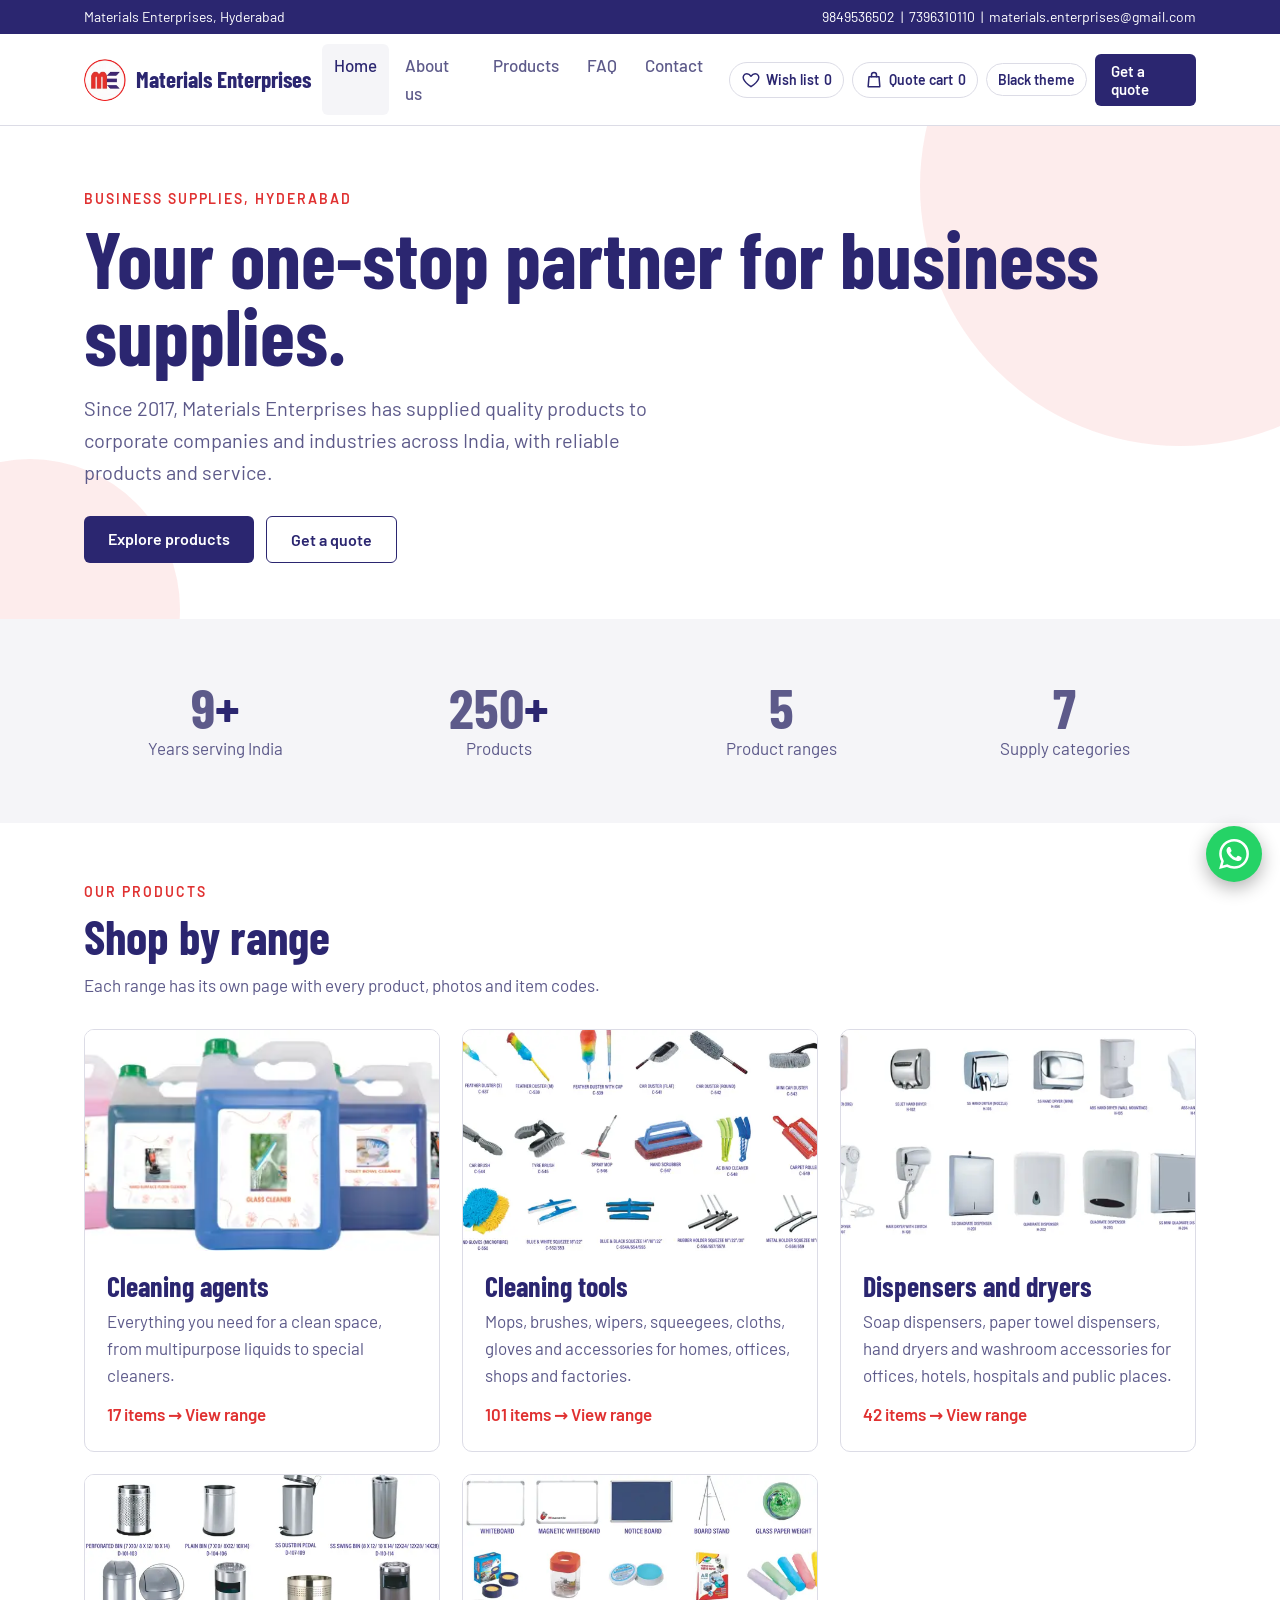
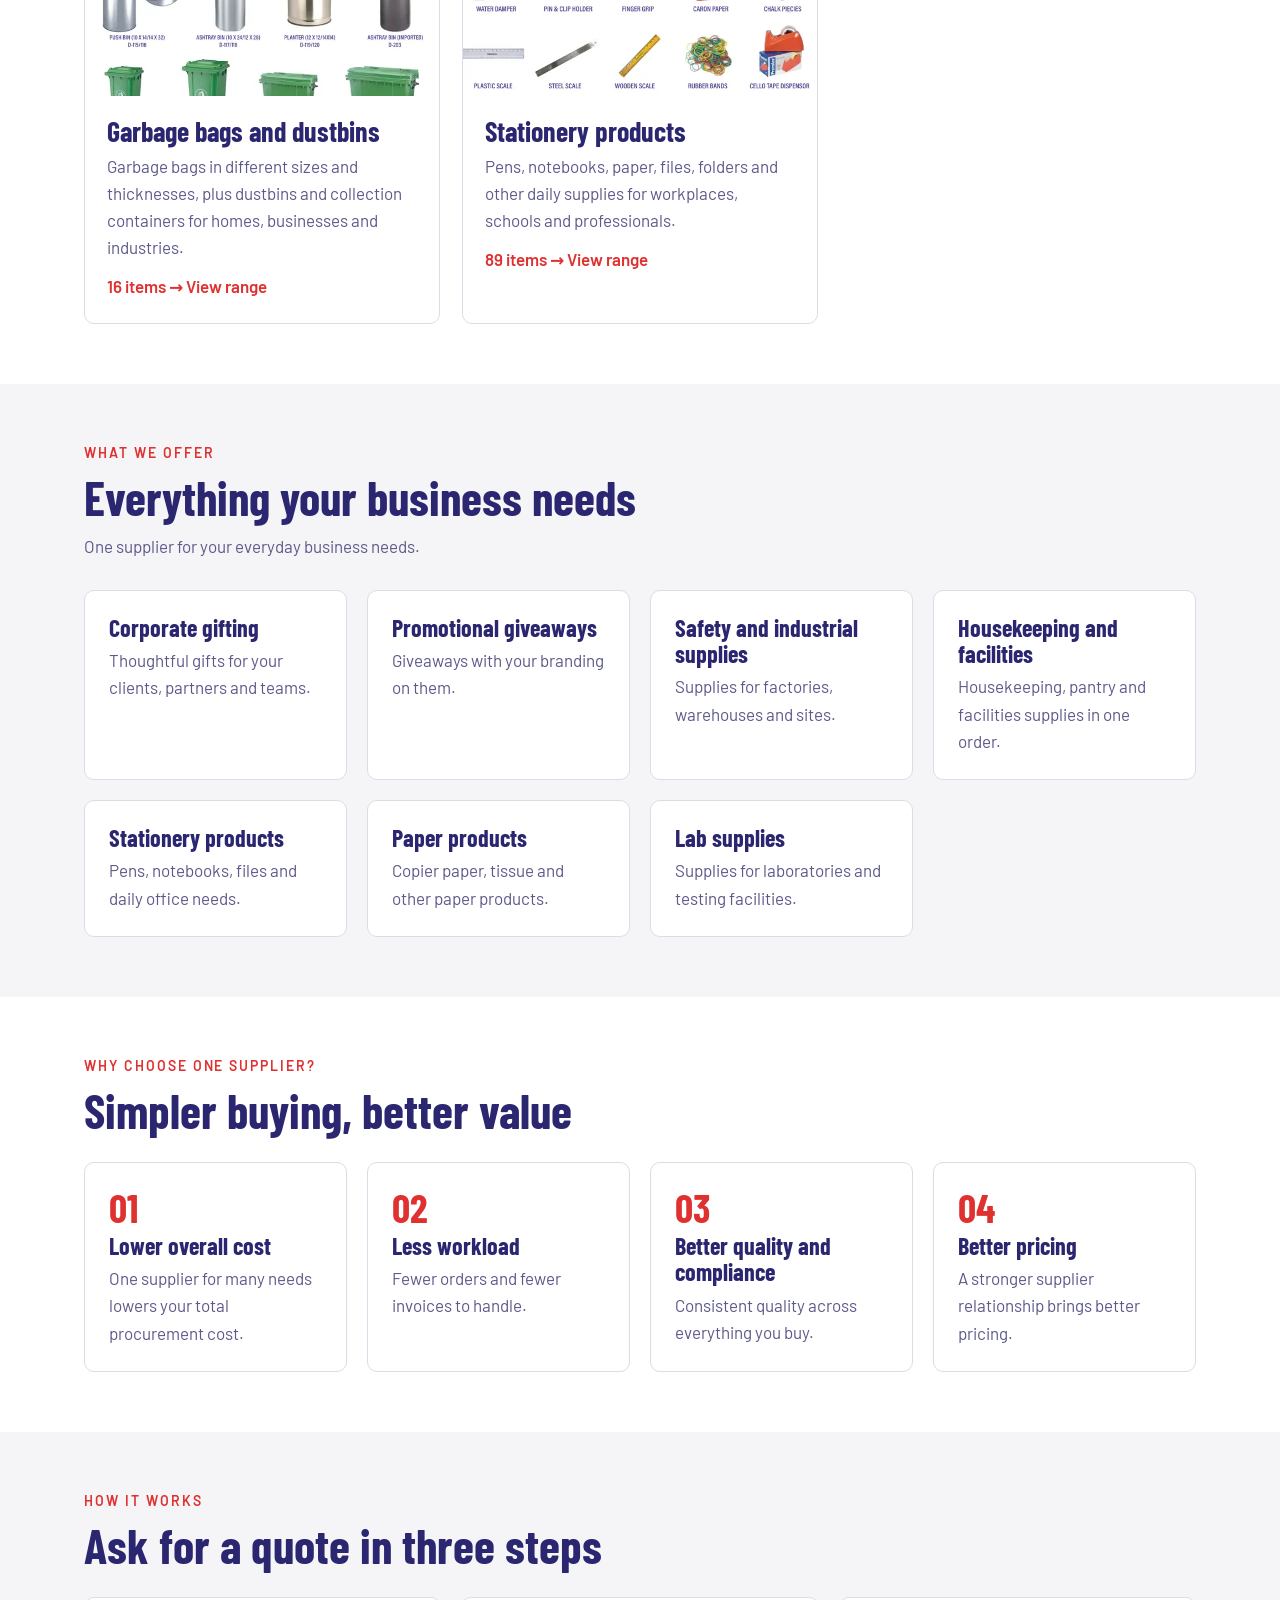
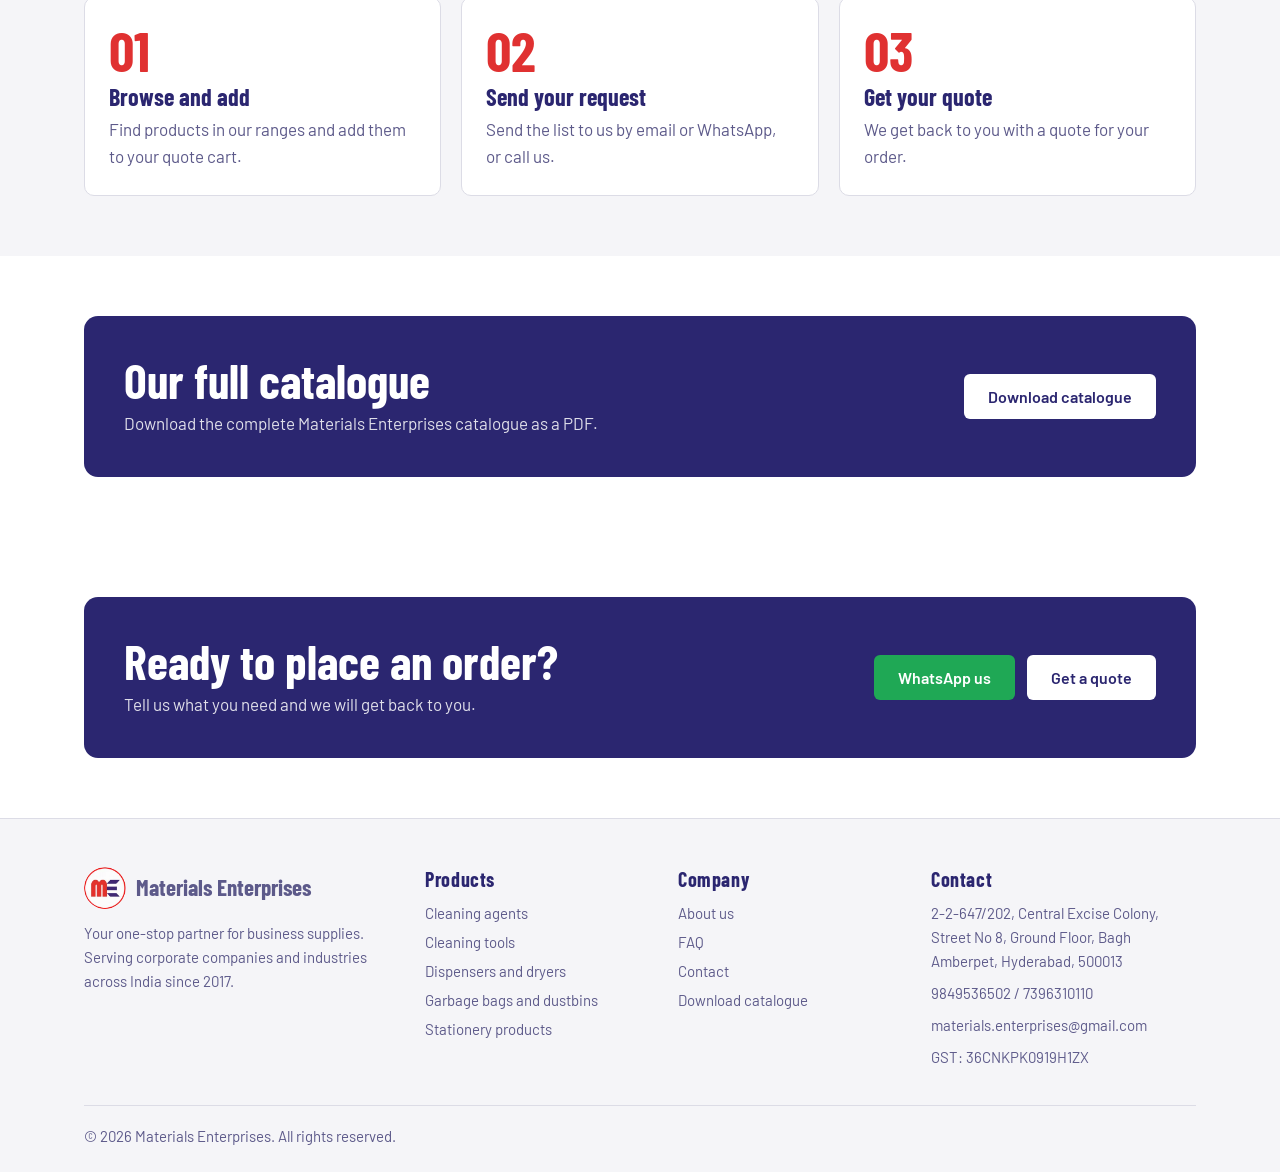
<file: index.html>
<!DOCTYPE html>
<html lang="en"><head><meta charset="utf-8"><meta name="viewport" content="width=device-width, initial-scale=1, viewport-fit=cover">
<title>Materials Enterprises | Business supplies in Hyderabad</title><meta name="description" content="Materials Enterprises supplies cleaning products, dispensers, dustbins, stationery and more to companies and industries across India since 2017."><meta property="og:title" content="Materials Enterprises | Business supplies in Hyderabad"><meta property="og:description" content="Materials Enterprises supplies cleaning products, dispensers, dustbins, stationery and more to companies and industries across India since 2017."><meta property="og:type" content="website">
<link rel="icon" type="image/webp" href="logo.webp">
<script>var r=document.documentElement;r.className="js";try{if(localStorage.getItem("me-theme")==="dark")r.setAttribute("data-theme","dark")}catch(e){}</script>
<link rel="stylesheet" href="https://fonts.googleapis.com/css2?family=Barlow+Condensed:wght@600;700&family=Barlow:wght@400;500;600&display=swap"><link rel="stylesheet" href="style.css"><script type="application/ld+json">{"@context": "https://schema.org", "@type": "LocalBusiness", "name": "Materials Enterprises", "foundingDate": "2017", "telephone": "+919849536502", "email": "materials.enterprises@gmail.com", "address": {"@type": "PostalAddress", "streetAddress": "2-2-647/202, Central Excise Colony, Street No 8, Ground Floor, Bagh Amberpet", "addressLocality": "Hyderabad", "postalCode": "500013", "addressCountry": "IN"}}</script></head>
<body><div class="topbar"><div class="wrap"><span>Materials Enterprises, Hyderabad</span><span><a href="tel:+919849536502">9849536502</a> &nbsp;|&nbsp; <a href="tel:+917396310110">7396310110</a> &nbsp;|&nbsp; <a href="mailto:materials.enterprises@gmail.com">materials.enterprises@gmail.com</a></span></div></div>
<header class="hd"><div class="wrap"><a class="brand" href="index.html"><img src="logo.webp" alt="" width="42" height="42">Materials Enterprises</a><nav class="main" id="nav" aria-label="Main"><a href="index.html" aria-current="page">Home</a><a href="about.html">About us</a><a href="products.html">Products</a><a href="faq.html">FAQ</a><a href="contact.html">Contact</a></nav>
<div class="acts2"><button class="hb" id="wb" type="button" aria-label="Wish list"></button><button class="hb" id="cb" type="button" aria-label="Quote cart"></button><button id="theme" type="button" aria-pressed="false">Black theme</button><a class="btn sm2" href="contact.html">Get a quote</a><button id="menu" type="button" aria-label="Menu" aria-expanded="false">Menu</button></div></div></header>
<main id="top"><section class="hero"><div class="wrap"><div class="reveal"><p class="kick">Business supplies, Hyderabad</p><h1>Your one-stop partner for business supplies.</h1><p class="lede">Since 2017, Materials Enterprises has supplied quality products to corporate companies and industries across India, with reliable products and service.</p><div class="row"><a class="btn" href="products.html">Explore products</a><a class="btn alt" href="contact.html">Get a quote</a></div></div>
</div></section>
<section class="alt-bg"><div class="wrap stats"><div class="reveal"><b><span class="count" data-since="2017">0</span>+</b><span>Years serving India</span></div><div class="reveal" style="--d:.08s"><b><span class="count" data-to="250">0</span>+</b><span>Products</span></div><div class="reveal" style="--d:.16s"><b><span class="count" data-to="5">0</span></b><span>Product ranges</span></div><div class="reveal" style="--d:.24s"><b><span class="count" data-to="7">0</span></b><span>Supply categories</span></div></div></section>
<section><div class="wrap"><p class="kick reveal">Our products</p><h2 class="reveal">Shop by range</h2><p class="sub reveal">Each range has its own page with every product, photos and item codes.</p><div class="rgrid"><a class="rc reveal" style="--d:0.00s" href="cleaning-agents.html"><div class="im"><img data-img="agents" alt="Cleaning agents" width="640" height="400"></div><div class="tx"><h3>Cleaning agents</h3><p>Everything you need for a clean space, from multipurpose liquids to special cleaners.</p><span class="go">17 items &rarr; View range</span></div></a><a class="rc reveal" style="--d:0.08s" href="cleaning-tools.html"><div class="im"><img data-img="tools" alt="Cleaning tools" width="640" height="400"></div><div class="tx"><h3>Cleaning tools</h3><p>Mops, brushes, wipers, squeegees, cloths, gloves and accessories for homes, offices, shops and factories.</p><span class="go">101 items &rarr; View range</span></div></a><a class="rc reveal" style="--d:0.16s" href="dispensers-and-dryers.html"><div class="im"><img data-img="disp" alt="Dispensers and dryers" width="640" height="400"></div><div class="tx"><h3>Dispensers and dryers</h3><p>Soap dispensers, paper towel dispensers, hand dryers and washroom accessories for offices, hotels, hospitals and public places.</p><span class="go">42 items &rarr; View range</span></div></a><a class="rc reveal" style="--d:0.24s" href="garbage-bags-and-dustbins.html"><div class="im"><img data-img="bins" alt="Garbage bags and dustbins" width="640" height="400"></div><div class="tx"><h3>Garbage bags and dustbins</h3><p>Garbage bags in different sizes and thicknesses, plus dustbins and collection containers for homes, businesses and industries.</p><span class="go">16 items &rarr; View range</span></div></a><a class="rc reveal" style="--d:0.32s" href="stationery-products.html"><div class="im"><img data-img="stat" alt="Stationery products" width="640" height="400"></div><div class="tx"><h3>Stationery products</h3><p>Pens, notebooks, paper, files, folders and other daily supplies for workplaces, schools and professionals.</p><span class="go">89 items &rarr; View range</span></div></a></div></div></section>
<section class="alt-bg"><div class="wrap"><p class="kick reveal">What we offer</p><h2 class="reveal">Everything your business needs</h2><p class="sub reveal">One supplier for your everyday business needs.</p><div class="cards"><div class="c2 reveal" style="--d:0.00s"><h3>Corporate gifting</h3><p>Thoughtful gifts for your clients, partners and teams.</p></div><div class="c2 reveal" style="--d:0.08s"><h3>Promotional giveaways</h3><p>Giveaways with your branding on them.</p></div><div class="c2 reveal" style="--d:0.16s"><h3>Safety and industrial supplies</h3><p>Supplies for factories, warehouses and sites.</p></div><div class="c2 reveal" style="--d:0.24s"><h3>Housekeeping and facilities</h3><p>Housekeeping, pantry and facilities supplies in one order.</p></div><div class="c2 reveal" style="--d:0.32s"><h3>Stationery products</h3><p>Pens, notebooks, files and daily office needs.</p></div><div class="c2 reveal" style="--d:0.40s"><h3>Paper products</h3><p>Copier paper, tissue and other paper products.</p></div><div class="c2 reveal" style="--d:0.48s"><h3>Lab supplies</h3><p>Supplies for laboratories and testing facilities.</p></div></div></div></section>
<section><div class="wrap"><p class="kick reveal">Why choose one supplier?</p><h2 class="reveal">Simpler buying, better value</h2><div class="cards" style="margin-top:28px"><div class="c2 reveal" style="--d:0.00s"><span class="num">01</span><h3>Lower overall cost</h3><p>One supplier for many needs lowers your total procurement cost.</p></div><div class="c2 reveal" style="--d:0.08s"><span class="num">02</span><h3>Less workload</h3><p>Fewer orders and fewer invoices to handle.</p></div><div class="c2 reveal" style="--d:0.16s"><span class="num">03</span><h3>Better quality and compliance</h3><p>Consistent quality across everything you buy.</p></div><div class="c2 reveal" style="--d:0.24s"><span class="num">04</span><h3>Better pricing</h3><p>A stronger supplier relationship brings better pricing.</p></div></div></div></section>
<section class="alt-bg"><div class="wrap"><p class="kick reveal">How it works</p><h2 class="reveal">Ask for a quote in three steps</h2><div class="cards" style="margin-top:28px"><div class="c2 step reveal" style="--d:0.00s"><span class="num">01</span><h3>Browse and add</h3><p>Find products in our ranges and add them to your quote cart.</p></div><div class="c2 step reveal" style="--d:0.08s"><span class="num">02</span><h3>Send your request</h3><p>Send the list to us by email or WhatsApp, or call us.</p></div><div class="c2 step reveal" style="--d:0.16s"><span class="num">03</span><h3>Get your quote</h3><p>We get back to you with a quote for your order.</p></div></div></div></section>
<section><div class="wrap"><div class="band reveal"><div><h2>Our full catalogue</h2><p>Download the complete Materials Enterprises catalogue as a PDF.</p></div><a class="btn light" href="Materials-Enterprises-Catalogue.pdf" download>Download catalogue</a></div></div></section>
<section><div class="wrap"><div class="band reveal"><div><h2>Ready to place an order?</h2><p>Tell us what you need and we will get back to you.</p></div><div class="row"><a class="btn wa" href="https://wa.me/919849536502?text=Hello%20Materials%20Enterprises" target="_blank" rel="noopener">WhatsApp us</a><a class="btn light" href="contact.html">Get a quote</a></div></div></div></section></main>
<footer class="ft"><div class="wrap"><div class="fg"><div><a class="brand" href="index.html"><img src="logo.webp" alt="" width="42" height="42">Materials Enterprises</a><p style="margin-top:12px">Your one-stop partner for business supplies. Serving corporate companies and industries across India since 2017.</p></div>
<div><h4>Products</h4><ul><li><a href="cleaning-agents.html">Cleaning agents</a></li><li><a href="cleaning-tools.html">Cleaning tools</a></li><li><a href="dispensers-and-dryers.html">Dispensers and dryers</a></li><li><a href="garbage-bags-and-dustbins.html">Garbage bags and dustbins</a></li><li><a href="stationery-products.html">Stationery products</a></li></ul></div><div><h4>Company</h4><ul><li><a href="about.html">About us</a></li><li><a href="faq.html">FAQ</a></li><li><a href="contact.html">Contact</a></li><li><a href="Materials-Enterprises-Catalogue.pdf" download>Download catalogue</a></li></ul></div>
<div><h4>Contact</h4><p>2-2-647/202, Central Excise Colony, Street No 8, Ground Floor, Bagh Amberpet, Hyderabad, 500013</p><p><a href="tel:+919849536502">9849536502</a> / <a href="tel:+917396310110">7396310110</a></p><p><a href="mailto:materials.enterprises@gmail.com">materials.enterprises@gmail.com</a></p><p>GST: 36CNKPK0919H1ZX</p></div></div>
<div class="copy">© 2026 Materials Enterprises. All rights reserved.</div></div></footer>
<a class="wafab" href="https://wa.me/919849536502?text=Hello%20Materials%20Enterprises" target="_blank" rel="noopener" aria-label="Chat on WhatsApp"><svg viewBox="0 0 24 24" width="30" height="30" fill="currentColor" aria-hidden="true"><path d="M17.472 14.382c-.297-.149-1.758-.867-2.03-.967-.273-.099-.471-.148-.67.15-.197.297-.767.966-.94 1.164-.173.199-.347.223-.644.075-.297-.15-1.255-.463-2.39-1.475-.883-.788-1.48-1.761-1.653-2.059-.173-.297-.018-.458.13-.606.134-.133.298-.347.446-.52.149-.174.198-.298.298-.497.099-.198.05-.371-.025-.52-.075-.149-.669-1.612-.916-2.207-.242-.579-.487-.5-.669-.51-.173-.008-.371-.01-.57-.01-.198 0-.52.074-.792.372-.272.297-1.04 1.016-1.04 2.479 0 1.462 1.065 2.875 1.213 3.074.149.198 2.096 3.2 5.077 4.487.709.306 1.262.489 1.694.625.712.227 1.36.195 1.871.118.571-.085 1.758-.719 2.006-1.413.248-.694.248-1.289.173-1.413-.074-.124-.272-.198-.57-.347m-5.421 7.403h-.004a9.87 9.87 0 01-5.031-1.378l-.361-.214-3.741.982.998-3.648-.235-.374a9.86 9.86 0 01-1.51-5.26c.001-5.45 4.436-9.884 9.888-9.884 2.64 0 5.122 1.03 6.988 2.898a9.825 9.825 0 012.893 6.994c-.003 5.45-4.437 9.884-9.885 9.884m8.413-18.297A11.815 11.815 0 0012.05 0C5.495 0 .16 5.335.157 11.892c0 2.096.547 4.142 1.588 5.945L.057 24l6.305-1.654a11.882 11.882 0 005.683 1.448h.005c6.554 0 11.89-5.335 11.893-11.893a11.821 11.821 0 00-3.48-8.413Z"/></svg></a>
<script src="ranges.js" defer></script><script src="app.js" defer></script></body></html>
</file>
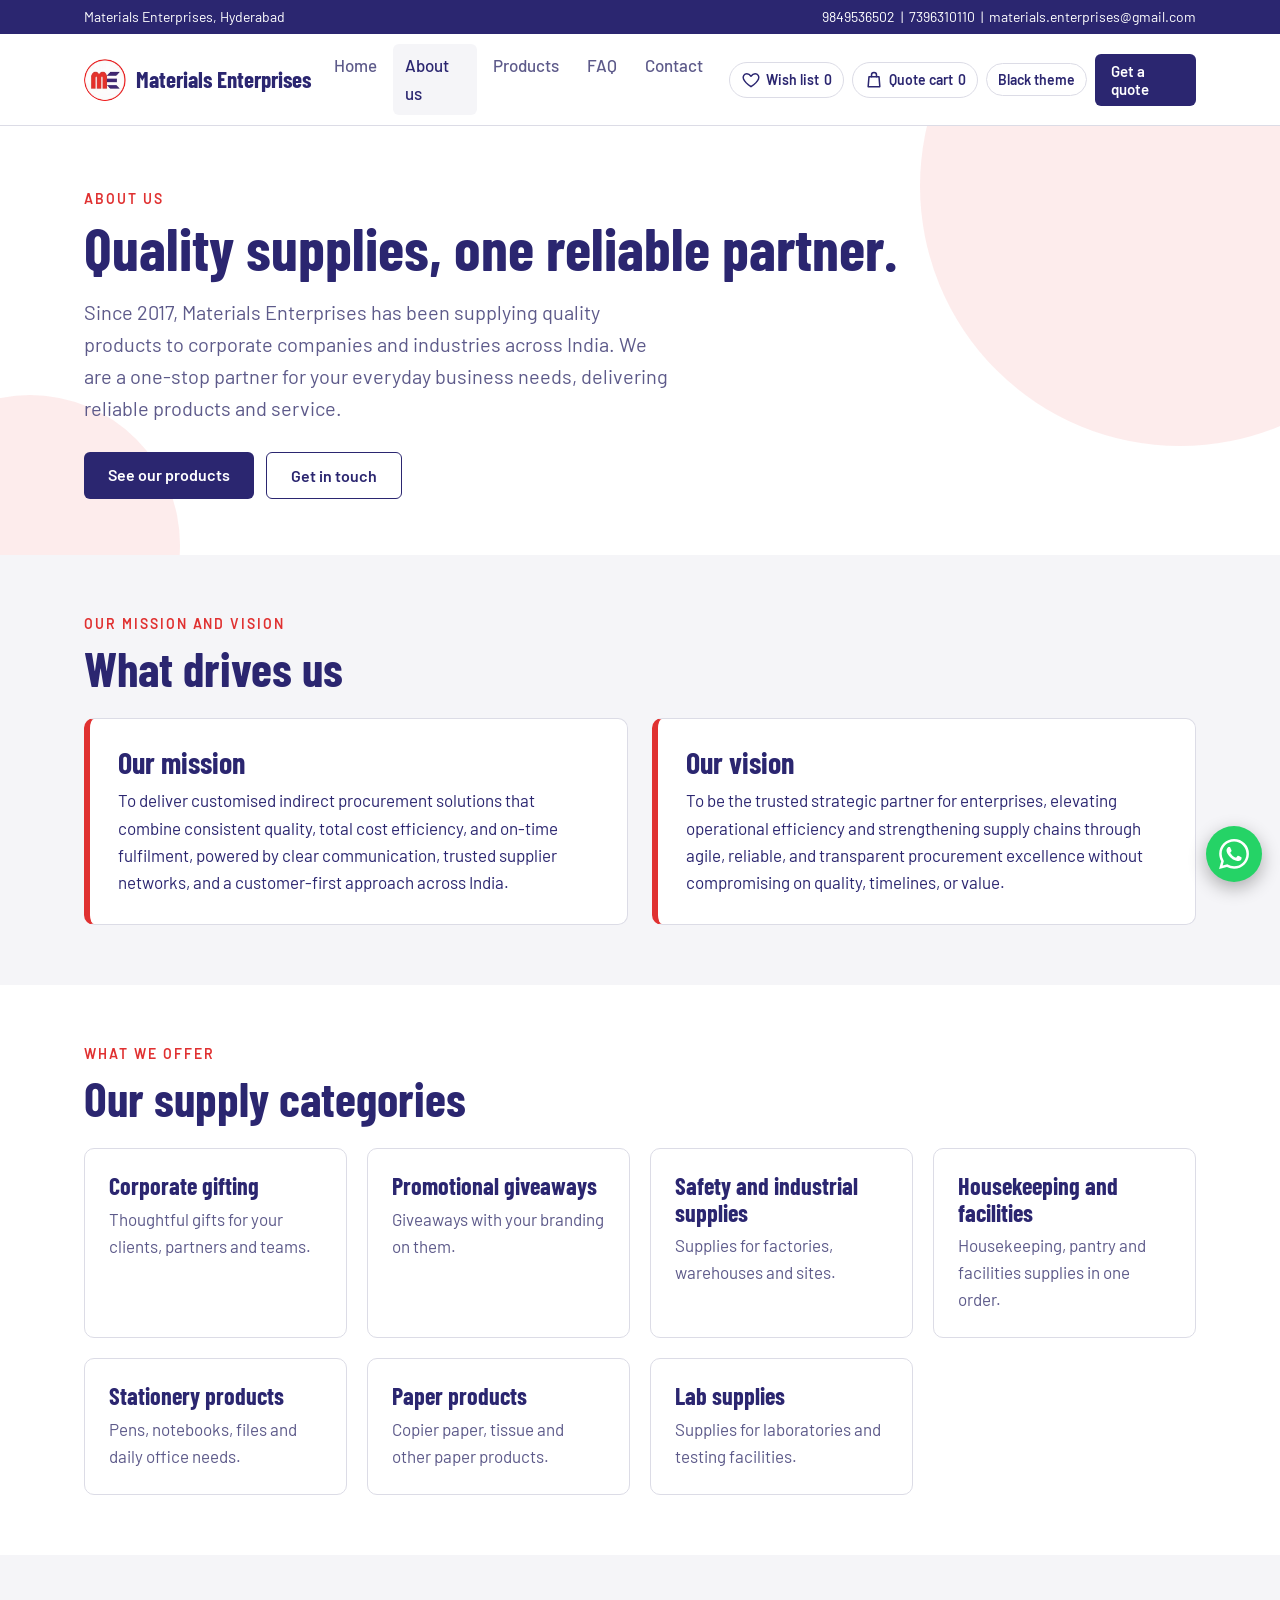
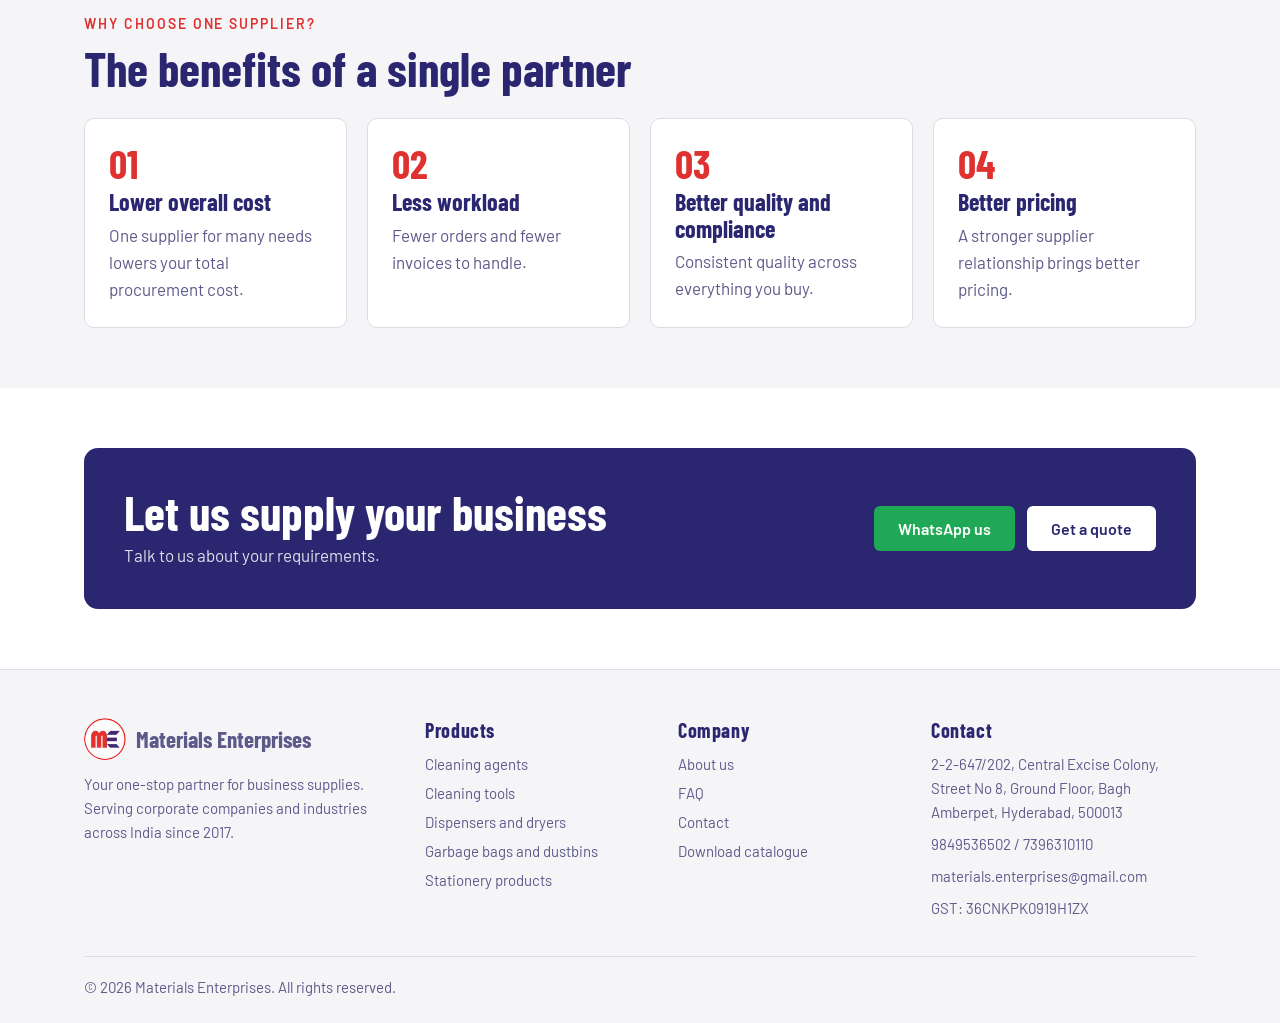
<file: about.html>
<!DOCTYPE html>
<html lang="en"><head><meta charset="utf-8"><meta name="viewport" content="width=device-width, initial-scale=1, viewport-fit=cover">
<title>About us | Materials Enterprises</title><meta name="description" content="Our story, mission and vision. Materials Enterprises has supplied businesses across India since 2017."><meta property="og:title" content="About us | Materials Enterprises"><meta property="og:description" content="Our story, mission and vision. Materials Enterprises has supplied businesses across India since 2017."><meta property="og:type" content="website">
<link rel="icon" type="image/webp" href="logo.webp">
<script>var r=document.documentElement;r.className="js";try{if(localStorage.getItem("me-theme")==="dark")r.setAttribute("data-theme","dark")}catch(e){}</script>
<link rel="stylesheet" href="https://fonts.googleapis.com/css2?family=Barlow+Condensed:wght@600;700&family=Barlow:wght@400;500;600&display=swap"><link rel="stylesheet" href="style.css"></head>
<body><div class="topbar"><div class="wrap"><span>Materials Enterprises, Hyderabad</span><span><a href="tel:+919849536502">9849536502</a> &nbsp;|&nbsp; <a href="tel:+917396310110">7396310110</a> &nbsp;|&nbsp; <a href="mailto:materials.enterprises@gmail.com">materials.enterprises@gmail.com</a></span></div></div>
<header class="hd"><div class="wrap"><a class="brand" href="index.html"><img src="logo.webp" alt="" width="42" height="42">Materials Enterprises</a><nav class="main" id="nav" aria-label="Main"><a href="index.html">Home</a><a href="about.html" aria-current="page">About us</a><a href="products.html">Products</a><a href="faq.html">FAQ</a><a href="contact.html">Contact</a></nav>
<div class="acts2"><button class="hb" id="wb" type="button" aria-label="Wish list"></button><button class="hb" id="cb" type="button" aria-label="Quote cart"></button><button id="theme" type="button" aria-pressed="false">Black theme</button><a class="btn sm2" href="contact.html">Get a quote</a><button id="menu" type="button" aria-label="Menu" aria-expanded="false">Menu</button></div></div></header>
<main id="top"><section class="hero"><div class="wrap"><p class="kick reveal">About us</p><h1 class="pg reveal">Quality supplies, one reliable partner.</h1><p class="lede reveal">Since 2017, Materials Enterprises has been supplying quality products to corporate companies and industries across India. We are a one-stop partner for your everyday business needs, delivering reliable products and service.</p><div class="row reveal"><a class="btn" href="products.html">See our products</a><a class="btn alt" href="contact.html">Get in touch</a></div></div></section>
<section class="alt-bg"><div class="wrap"><p class="kick reveal">Our mission and vision</p><h2 class="reveal">What drives us</h2><div class="two" style="margin-top:26px"><div class="mv reveal"><h3>Our mission</h3><p>To deliver customised indirect procurement solutions that combine consistent quality, total cost efficiency, and on-time fulfilment, powered by clear communication, trusted supplier networks, and a customer-first approach across India.</p></div><div class="mv reveal" style="--d:.1s"><h3>Our vision</h3><p>To be the trusted strategic partner for enterprises, elevating operational efficiency and strengthening supply chains through agile, reliable, and transparent procurement excellence without compromising on quality, timelines, or value.</p></div></div></div></section>
<section><div class="wrap"><p class="kick reveal">What we offer</p><h2 class="reveal">Our supply categories</h2><div class="cards" style="margin-top:26px"><div class="c2 reveal" style="--d:0.00s"><h3>Corporate gifting</h3><p>Thoughtful gifts for your clients, partners and teams.</p></div><div class="c2 reveal" style="--d:0.08s"><h3>Promotional giveaways</h3><p>Giveaways with your branding on them.</p></div><div class="c2 reveal" style="--d:0.16s"><h3>Safety and industrial supplies</h3><p>Supplies for factories, warehouses and sites.</p></div><div class="c2 reveal" style="--d:0.24s"><h3>Housekeeping and facilities</h3><p>Housekeeping, pantry and facilities supplies in one order.</p></div><div class="c2 reveal" style="--d:0.32s"><h3>Stationery products</h3><p>Pens, notebooks, files and daily office needs.</p></div><div class="c2 reveal" style="--d:0.40s"><h3>Paper products</h3><p>Copier paper, tissue and other paper products.</p></div><div class="c2 reveal" style="--d:0.48s"><h3>Lab supplies</h3><p>Supplies for laboratories and testing facilities.</p></div></div></div></section>
<section class="alt-bg"><div class="wrap"><p class="kick reveal">Why choose one supplier?</p><h2 class="reveal">The benefits of a single partner</h2><div class="cards" style="margin-top:26px"><div class="c2 reveal" style="--d:0.00s"><span class="num">01</span><h3>Lower overall cost</h3><p>One supplier for many needs lowers your total procurement cost.</p></div><div class="c2 reveal" style="--d:0.08s"><span class="num">02</span><h3>Less workload</h3><p>Fewer orders and fewer invoices to handle.</p></div><div class="c2 reveal" style="--d:0.16s"><span class="num">03</span><h3>Better quality and compliance</h3><p>Consistent quality across everything you buy.</p></div><div class="c2 reveal" style="--d:0.24s"><span class="num">04</span><h3>Better pricing</h3><p>A stronger supplier relationship brings better pricing.</p></div></div></div></section>
<section><div class="wrap"><div class="band reveal"><div><h2>Let us supply your business</h2><p>Talk to us about your requirements.</p></div><div class="row"><a class="btn wa" href="https://wa.me/919849536502?text=Hello%20Materials%20Enterprises" target="_blank" rel="noopener">WhatsApp us</a><a class="btn light" href="contact.html">Get a quote</a></div></div></div></section></main>
<footer class="ft"><div class="wrap"><div class="fg"><div><a class="brand" href="index.html"><img src="logo.webp" alt="" width="42" height="42">Materials Enterprises</a><p style="margin-top:12px">Your one-stop partner for business supplies. Serving corporate companies and industries across India since 2017.</p></div>
<div><h4>Products</h4><ul><li><a href="cleaning-agents.html">Cleaning agents</a></li><li><a href="cleaning-tools.html">Cleaning tools</a></li><li><a href="dispensers-and-dryers.html">Dispensers and dryers</a></li><li><a href="garbage-bags-and-dustbins.html">Garbage bags and dustbins</a></li><li><a href="stationery-products.html">Stationery products</a></li></ul></div><div><h4>Company</h4><ul><li><a href="about.html">About us</a></li><li><a href="faq.html">FAQ</a></li><li><a href="contact.html">Contact</a></li><li><a href="Materials-Enterprises-Catalogue.pdf" download>Download catalogue</a></li></ul></div>
<div><h4>Contact</h4><p>2-2-647/202, Central Excise Colony, Street No 8, Ground Floor, Bagh Amberpet, Hyderabad, 500013</p><p><a href="tel:+919849536502">9849536502</a> / <a href="tel:+917396310110">7396310110</a></p><p><a href="mailto:materials.enterprises@gmail.com">materials.enterprises@gmail.com</a></p><p>GST: 36CNKPK0919H1ZX</p></div></div>
<div class="copy">© 2026 Materials Enterprises. All rights reserved.</div></div></footer>
<a class="wafab" href="https://wa.me/919849536502?text=Hello%20Materials%20Enterprises" target="_blank" rel="noopener" aria-label="Chat on WhatsApp"><svg viewBox="0 0 24 24" width="30" height="30" fill="currentColor" aria-hidden="true"><path d="M17.472 14.382c-.297-.149-1.758-.867-2.03-.967-.273-.099-.471-.148-.67.15-.197.297-.767.966-.94 1.164-.173.199-.347.223-.644.075-.297-.15-1.255-.463-2.39-1.475-.883-.788-1.48-1.761-1.653-2.059-.173-.297-.018-.458.13-.606.134-.133.298-.347.446-.52.149-.174.198-.298.298-.497.099-.198.05-.371-.025-.52-.075-.149-.669-1.612-.916-2.207-.242-.579-.487-.5-.669-.51-.173-.008-.371-.01-.57-.01-.198 0-.52.074-.792.372-.272.297-1.04 1.016-1.04 2.479 0 1.462 1.065 2.875 1.213 3.074.149.198 2.096 3.2 5.077 4.487.709.306 1.262.489 1.694.625.712.227 1.36.195 1.871.118.571-.085 1.758-.719 2.006-1.413.248-.694.248-1.289.173-1.413-.074-.124-.272-.198-.57-.347m-5.421 7.403h-.004a9.87 9.87 0 01-5.031-1.378l-.361-.214-3.741.982.998-3.648-.235-.374a9.86 9.86 0 01-1.51-5.26c.001-5.45 4.436-9.884 9.888-9.884 2.64 0 5.122 1.03 6.988 2.898a9.825 9.825 0 012.893 6.994c-.003 5.45-4.437 9.884-9.885 9.884m8.413-18.297A11.815 11.815 0 0012.05 0C5.495 0 .16 5.335.157 11.892c0 2.096.547 4.142 1.588 5.945L.057 24l6.305-1.654a11.882 11.882 0 005.683 1.448h.005c6.554 0 11.89-5.335 11.893-11.893a11.821 11.821 0 00-3.48-8.413Z"/></svg></a>
<script src="app.js" defer></script></body></html>
</file>
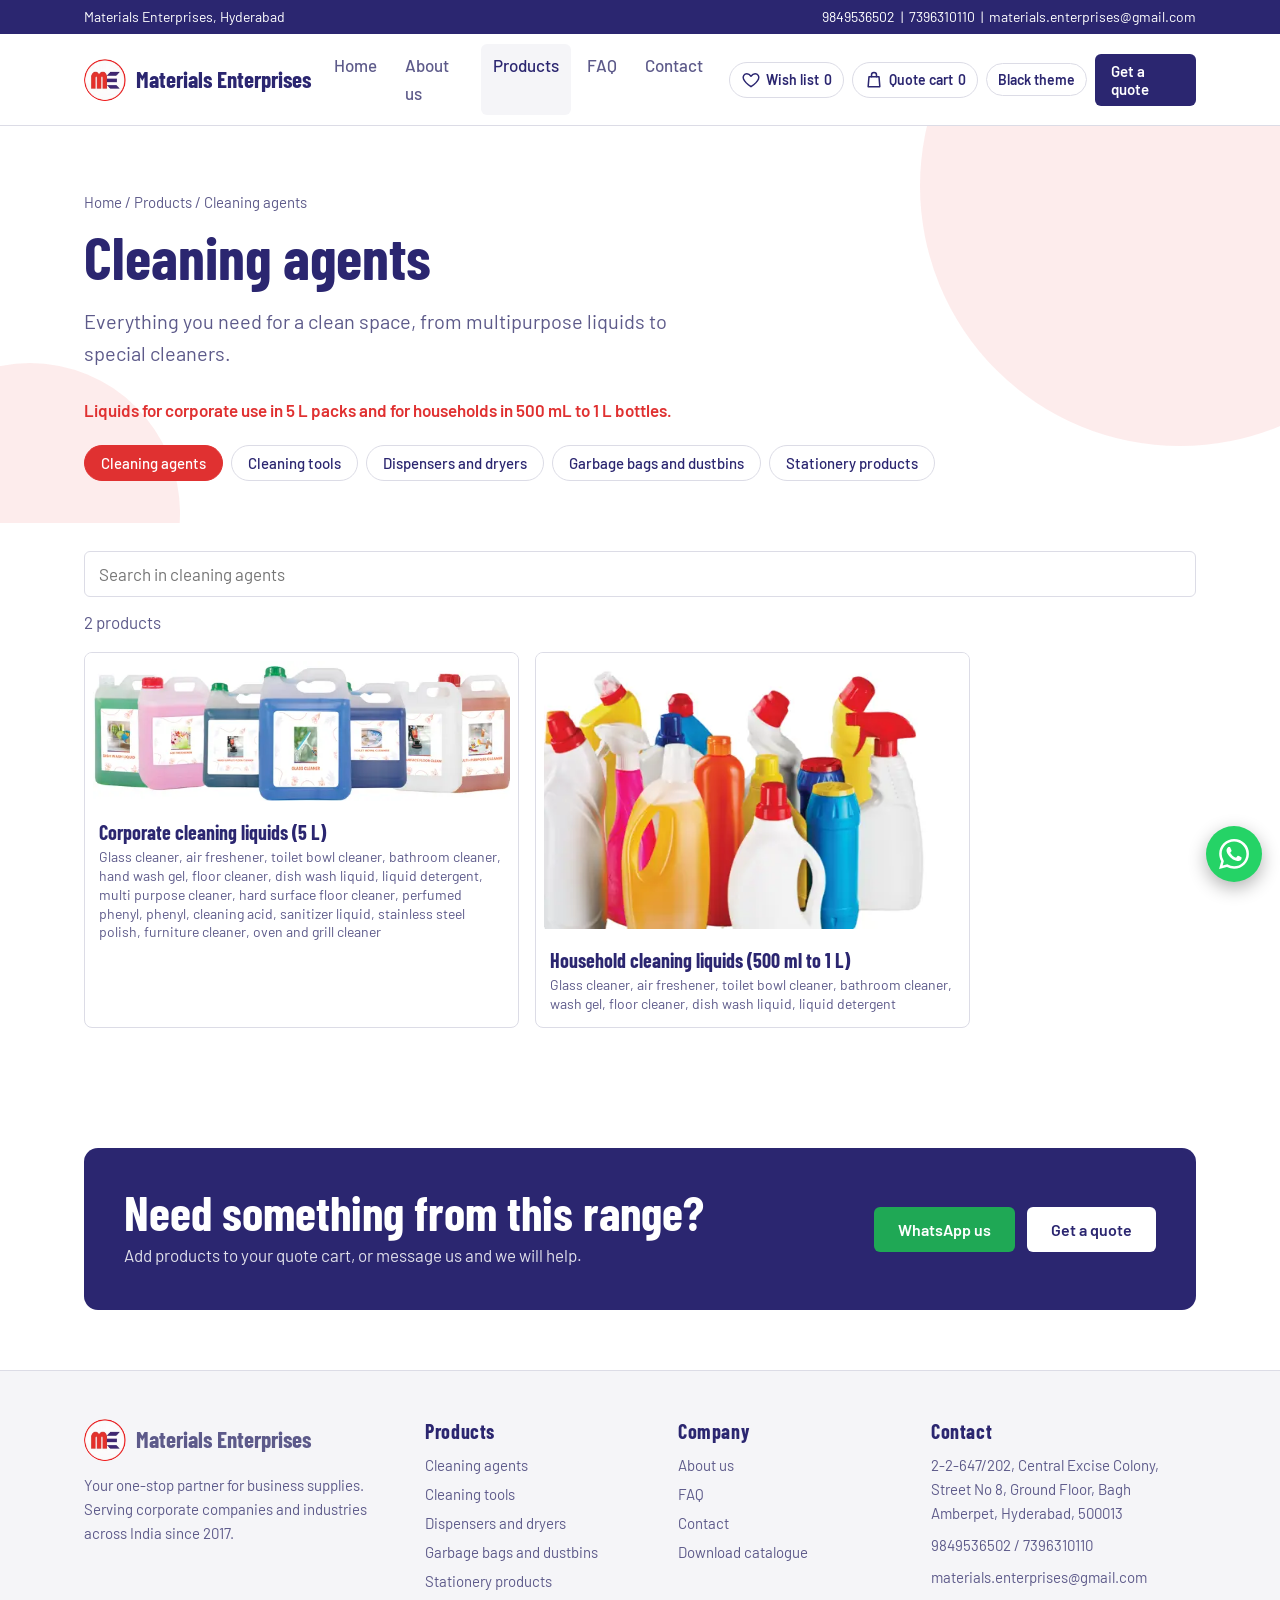
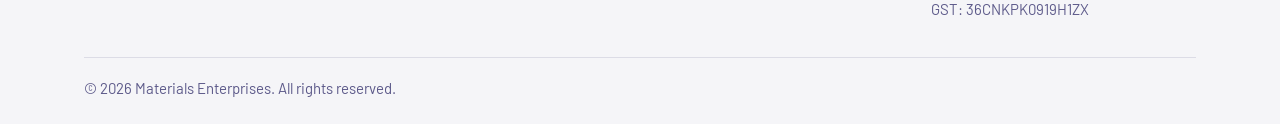
<file: cleaning-agents.html>
<!DOCTYPE html>
<html lang="en"><head><meta charset="utf-8"><meta name="viewport" content="width=device-width, initial-scale=1, viewport-fit=cover">
<title>Cleaning agents | Materials Enterprises</title><meta name="description" content="Everything you need for a clean space, from multipurpose liquids to special cleaners."><meta property="og:title" content="Cleaning agents | Materials Enterprises"><meta property="og:description" content="Everything you need for a clean space, from multipurpose liquids to special cleaners."><meta property="og:type" content="website">
<link rel="icon" type="image/webp" href="logo.webp">
<script>var r=document.documentElement;r.className="js";try{if(localStorage.getItem("me-theme")==="dark")r.setAttribute("data-theme","dark")}catch(e){}</script>
<link rel="stylesheet" href="https://fonts.googleapis.com/css2?family=Barlow+Condensed:wght@600;700&family=Barlow:wght@400;500;600&display=swap"><link rel="stylesheet" href="style.css"></head>
<body><div class="topbar"><div class="wrap"><span>Materials Enterprises, Hyderabad</span><span><a href="tel:+919849536502">9849536502</a> &nbsp;|&nbsp; <a href="tel:+917396310110">7396310110</a> &nbsp;|&nbsp; <a href="mailto:materials.enterprises@gmail.com">materials.enterprises@gmail.com</a></span></div></div>
<header class="hd"><div class="wrap"><a class="brand" href="index.html"><img src="logo.webp" alt="" width="42" height="42">Materials Enterprises</a><nav class="main" id="nav" aria-label="Main"><a href="index.html">Home</a><a href="about.html">About us</a><a href="products.html" aria-current="page">Products</a><a href="faq.html">FAQ</a><a href="contact.html">Contact</a></nav>
<div class="acts2"><button class="hb" id="wb" type="button" aria-label="Wish list"></button><button class="hb" id="cb" type="button" aria-label="Quote cart"></button><button id="theme" type="button" aria-pressed="false">Black theme</button><a class="btn sm2" href="contact.html">Get a quote</a><button id="menu" type="button" aria-label="Menu" aria-expanded="false">Menu</button></div></div></header>
<main id="top"><section class="hero" style="padding-bottom:28px"><div class="wrap"><p class="crumb"><a href="index.html">Home</a> / <a href="products.html">Products</a> / Cleaning agents</p><h1 class="pg reveal">Cleaning agents</h1><p class="lede reveal">Everything you need for a clean space, from multipurpose liquids to special cleaners.</p><p class="reveal" style="color:var(--accent);font-weight:600;margin:0 0 20px">Liquids for corporate use in 5 L packs and for households in 500 mL to 1 L bottles.</p><div class="chips" aria-label="Product ranges"><a href="cleaning-agents.html" aria-current="page">Cleaning agents</a><a href="cleaning-tools.html">Cleaning tools</a><a href="dispensers-and-dryers.html">Dispensers and dryers</a><a href="garbage-bags-and-dustbins.html">Garbage bags and dustbins</a><a href="stationery-products.html">Stationery products</a></div></div></section>
<section style="padding-top:8px"><div class="wrap"><div class="chips" id="subs" role="group" aria-label="Filter"></div><div class="srch"><input id="q" type="search" placeholder="Search in cleaning agents" aria-label="Search in this range"></div><p id="cnt"></p><div class="grid" id="grid" data-range="Cleaning agents"></div><button class="btn more" id="more" type="button">Show more</button></div></section>
<section><div class="wrap"><div class="band reveal"><div><h2>Need something from this range?</h2><p>Add products to your quote cart, or message us and we will help.</p></div><div class="row"><a class="btn wa" href="https://wa.me/919849536502?text=Hello%20Materials%20Enterprises" target="_blank" rel="noopener">WhatsApp us</a><a class="btn light" href="contact.html">Get a quote</a></div></div></div></section></main>
<footer class="ft"><div class="wrap"><div class="fg"><div><a class="brand" href="index.html"><img src="logo.webp" alt="" width="42" height="42">Materials Enterprises</a><p style="margin-top:12px">Your one-stop partner for business supplies. Serving corporate companies and industries across India since 2017.</p></div>
<div><h4>Products</h4><ul><li><a href="cleaning-agents.html">Cleaning agents</a></li><li><a href="cleaning-tools.html">Cleaning tools</a></li><li><a href="dispensers-and-dryers.html">Dispensers and dryers</a></li><li><a href="garbage-bags-and-dustbins.html">Garbage bags and dustbins</a></li><li><a href="stationery-products.html">Stationery products</a></li></ul></div><div><h4>Company</h4><ul><li><a href="about.html">About us</a></li><li><a href="faq.html">FAQ</a></li><li><a href="contact.html">Contact</a></li><li><a href="Materials-Enterprises-Catalogue.pdf" download>Download catalogue</a></li></ul></div>
<div><h4>Contact</h4><p>2-2-647/202, Central Excise Colony, Street No 8, Ground Floor, Bagh Amberpet, Hyderabad, 500013</p><p><a href="tel:+919849536502">9849536502</a> / <a href="tel:+917396310110">7396310110</a></p><p><a href="mailto:materials.enterprises@gmail.com">materials.enterprises@gmail.com</a></p><p>GST: 36CNKPK0919H1ZX</p></div></div>
<div class="copy">© 2026 Materials Enterprises. All rights reserved.</div></div></footer>
<a class="wafab" href="https://wa.me/919849536502?text=Hello%20Materials%20Enterprises" target="_blank" rel="noopener" aria-label="Chat on WhatsApp"><svg viewBox="0 0 24 24" width="30" height="30" fill="currentColor" aria-hidden="true"><path d="M17.472 14.382c-.297-.149-1.758-.867-2.03-.967-.273-.099-.471-.148-.67.15-.197.297-.767.966-.94 1.164-.173.199-.347.223-.644.075-.297-.15-1.255-.463-2.39-1.475-.883-.788-1.48-1.761-1.653-2.059-.173-.297-.018-.458.13-.606.134-.133.298-.347.446-.52.149-.174.198-.298.298-.497.099-.198.05-.371-.025-.52-.075-.149-.669-1.612-.916-2.207-.242-.579-.487-.5-.669-.51-.173-.008-.371-.01-.57-.01-.198 0-.52.074-.792.372-.272.297-1.04 1.016-1.04 2.479 0 1.462 1.065 2.875 1.213 3.074.149.198 2.096 3.2 5.077 4.487.709.306 1.262.489 1.694.625.712.227 1.36.195 1.871.118.571-.085 1.758-.719 2.006-1.413.248-.694.248-1.289.173-1.413-.074-.124-.272-.198-.57-.347m-5.421 7.403h-.004a9.87 9.87 0 01-5.031-1.378l-.361-.214-3.741.982.998-3.648-.235-.374a9.86 9.86 0 01-1.51-5.26c.001-5.45 4.436-9.884 9.888-9.884 2.64 0 5.122 1.03 6.988 2.898a9.825 9.825 0 012.893 6.994c-.003 5.45-4.437 9.884-9.885 9.884m8.413-18.297A11.815 11.815 0 0012.05 0C5.495 0 .16 5.335.157 11.892c0 2.096.547 4.142 1.588 5.945L.057 24l6.305-1.654a11.882 11.882 0 005.683 1.448h.005c6.554 0 11.89-5.335 11.893-11.893a11.821 11.821 0 00-3.48-8.413Z"/></svg></a>
<script src="products.js" defer></script><script src="app.js" defer></script></body></html>
</file>
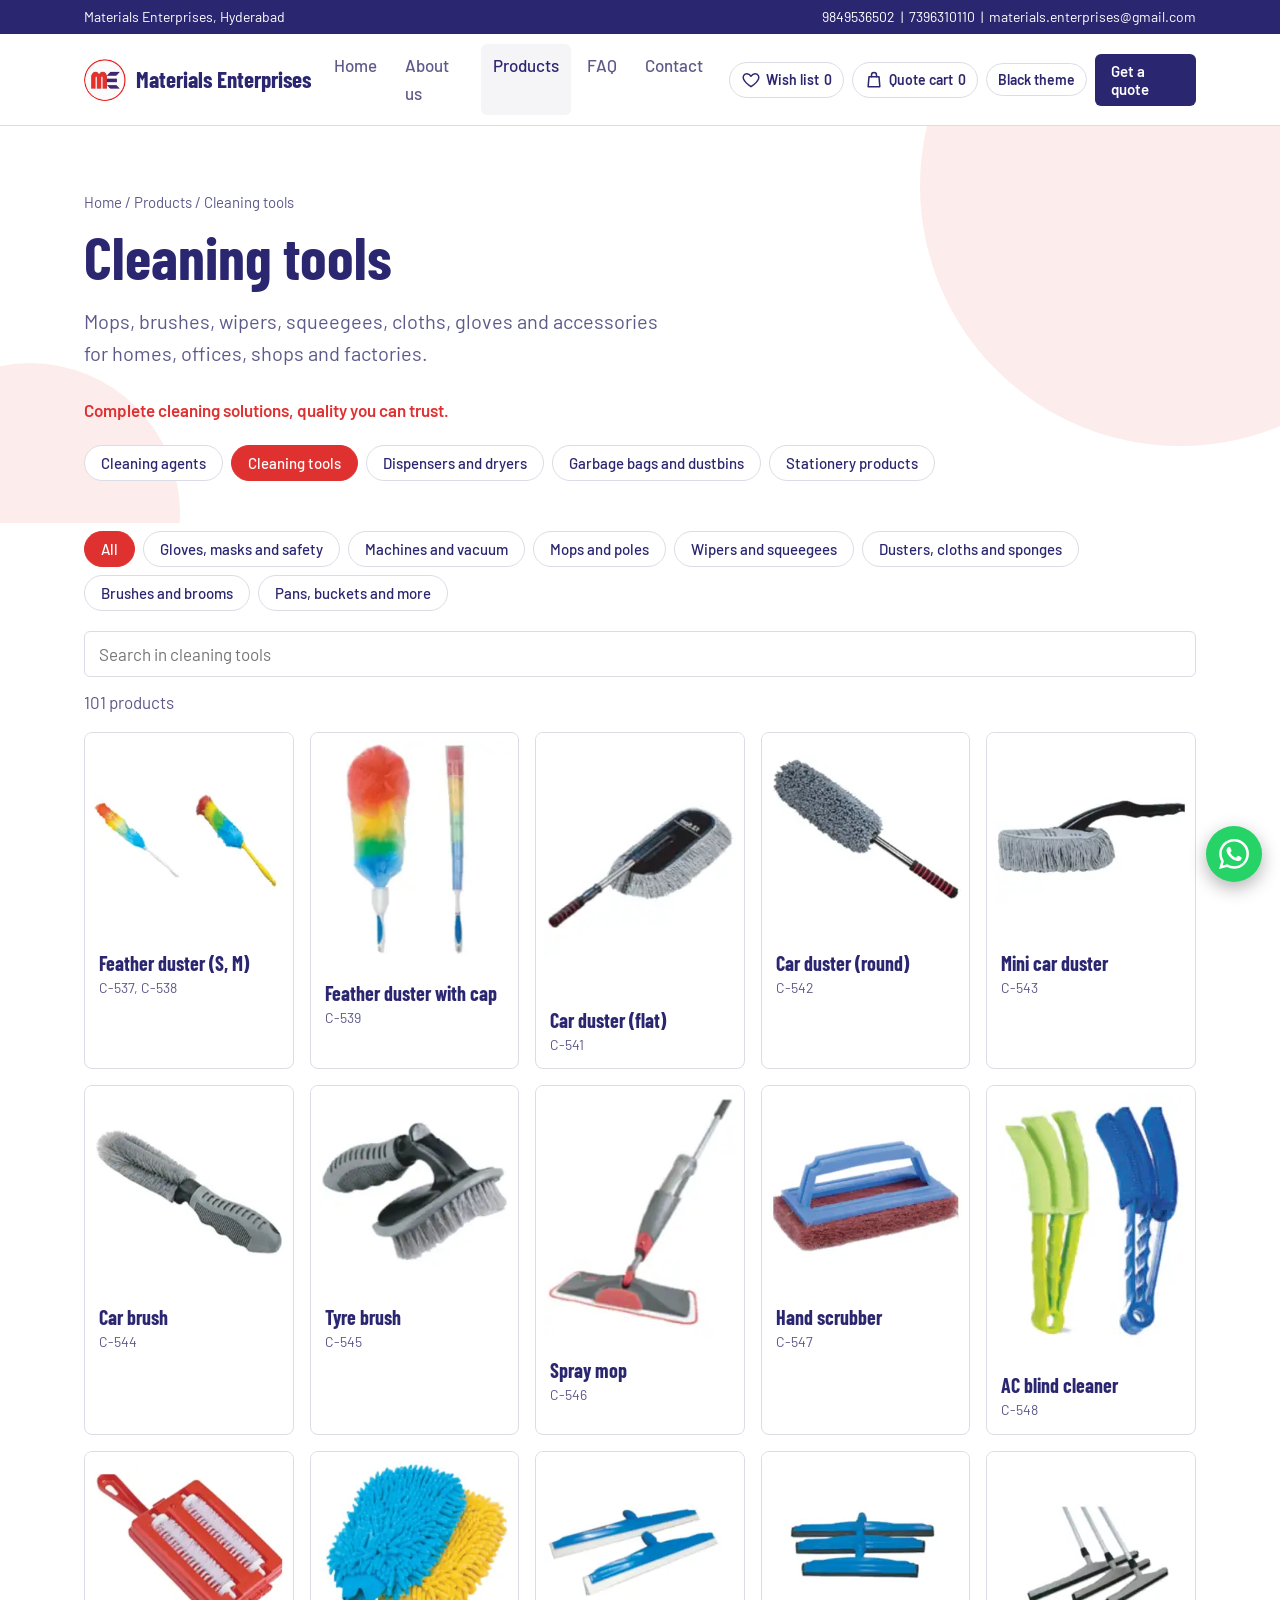
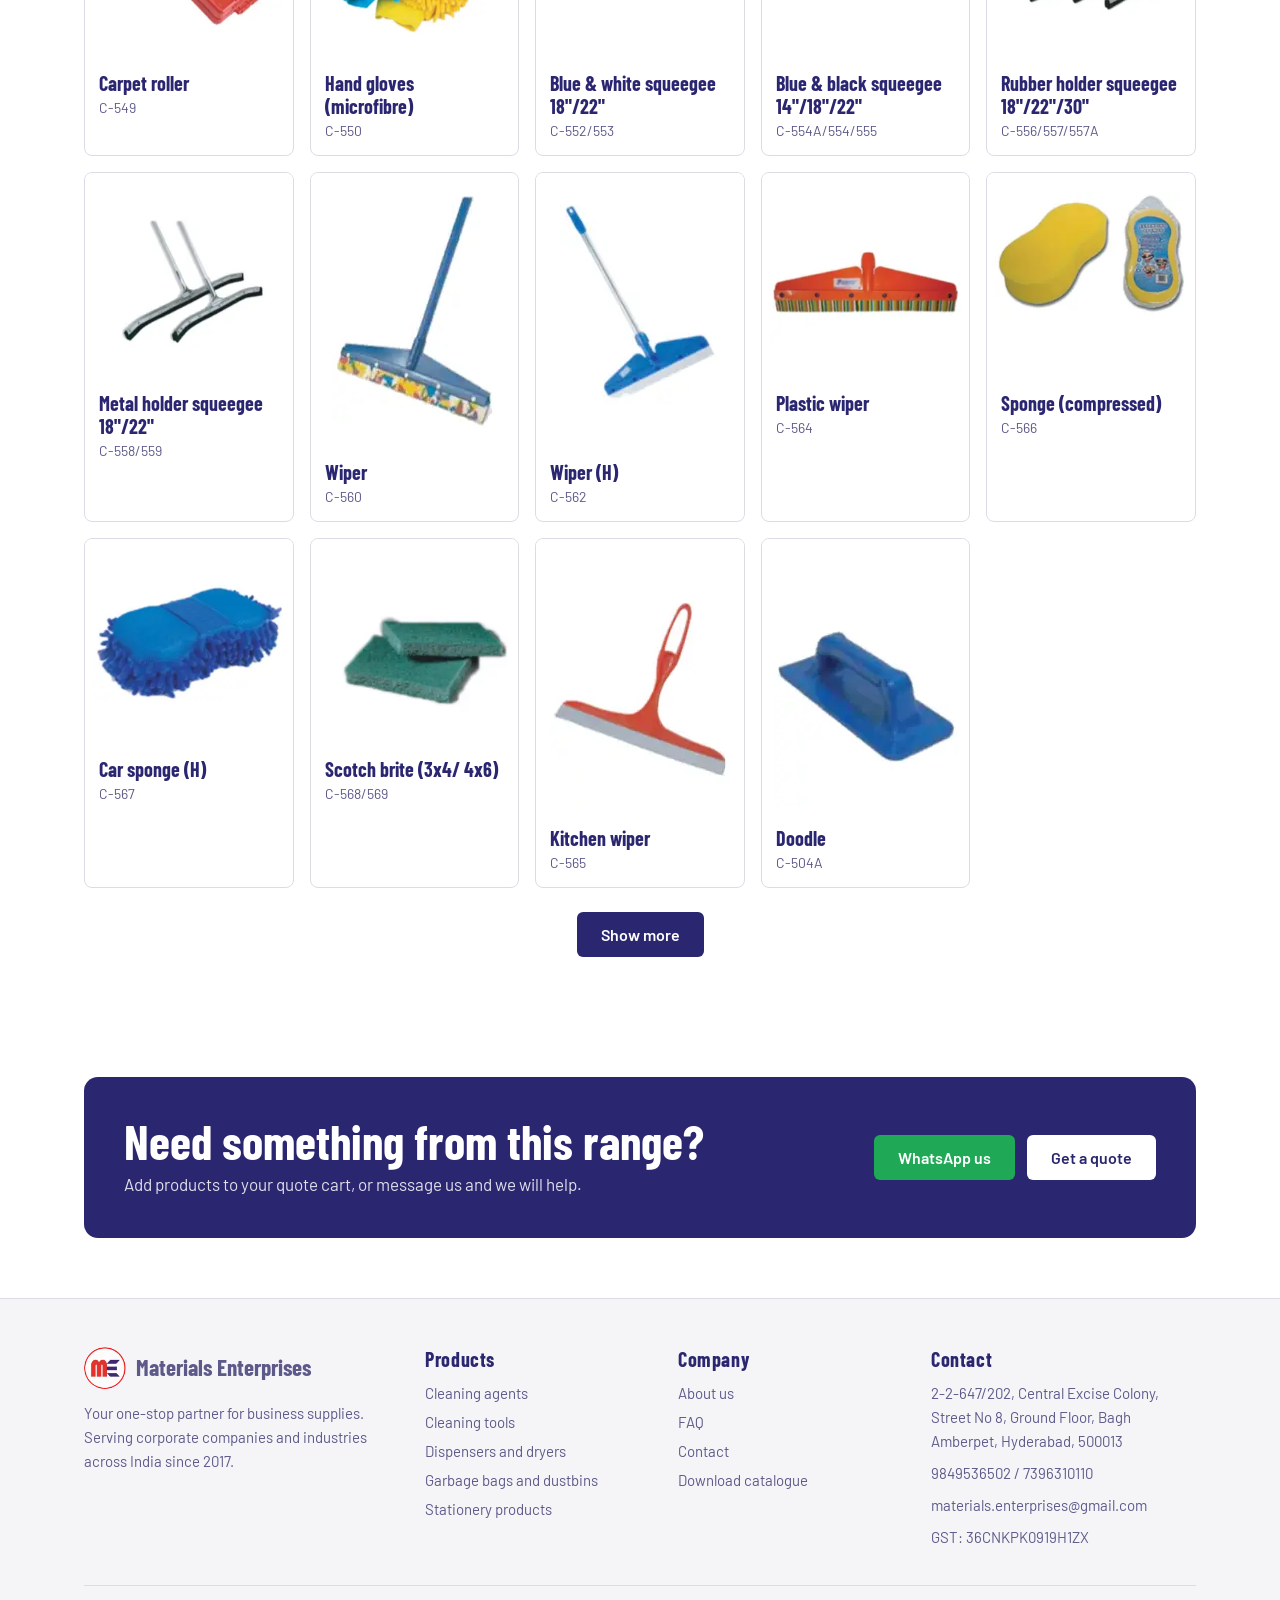
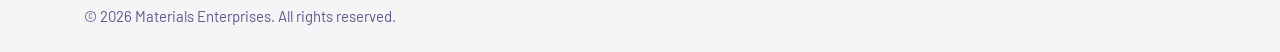
<file: cleaning-tools.html>
<!DOCTYPE html>
<html lang="en"><head><meta charset="utf-8"><meta name="viewport" content="width=device-width, initial-scale=1, viewport-fit=cover">
<title>Cleaning tools | Materials Enterprises</title><meta name="description" content="Mops, brushes, wipers, squeegees, cloths, gloves and accessories for homes, offices, shops and factories."><meta property="og:title" content="Cleaning tools | Materials Enterprises"><meta property="og:description" content="Mops, brushes, wipers, squeegees, cloths, gloves and accessories for homes, offices, shops and factories."><meta property="og:type" content="website">
<link rel="icon" type="image/webp" href="logo.webp">
<script>var r=document.documentElement;r.className="js";try{if(localStorage.getItem("me-theme")==="dark")r.setAttribute("data-theme","dark")}catch(e){}</script>
<link rel="stylesheet" href="https://fonts.googleapis.com/css2?family=Barlow+Condensed:wght@600;700&family=Barlow:wght@400;500;600&display=swap"><link rel="stylesheet" href="style.css"></head>
<body><div class="topbar"><div class="wrap"><span>Materials Enterprises, Hyderabad</span><span><a href="tel:+919849536502">9849536502</a> &nbsp;|&nbsp; <a href="tel:+917396310110">7396310110</a> &nbsp;|&nbsp; <a href="mailto:materials.enterprises@gmail.com">materials.enterprises@gmail.com</a></span></div></div>
<header class="hd"><div class="wrap"><a class="brand" href="index.html"><img src="logo.webp" alt="" width="42" height="42">Materials Enterprises</a><nav class="main" id="nav" aria-label="Main"><a href="index.html">Home</a><a href="about.html">About us</a><a href="products.html" aria-current="page">Products</a><a href="faq.html">FAQ</a><a href="contact.html">Contact</a></nav>
<div class="acts2"><button class="hb" id="wb" type="button" aria-label="Wish list"></button><button class="hb" id="cb" type="button" aria-label="Quote cart"></button><button id="theme" type="button" aria-pressed="false">Black theme</button><a class="btn sm2" href="contact.html">Get a quote</a><button id="menu" type="button" aria-label="Menu" aria-expanded="false">Menu</button></div></div></header>
<main id="top"><section class="hero" style="padding-bottom:28px"><div class="wrap"><p class="crumb"><a href="index.html">Home</a> / <a href="products.html">Products</a> / Cleaning tools</p><h1 class="pg reveal">Cleaning tools</h1><p class="lede reveal">Mops, brushes, wipers, squeegees, cloths, gloves and accessories for homes, offices, shops and factories.</p><p class="reveal" style="color:var(--accent);font-weight:600;margin:0 0 20px">Complete cleaning solutions, quality you can trust.</p><div class="chips" aria-label="Product ranges"><a href="cleaning-agents.html">Cleaning agents</a><a href="cleaning-tools.html" aria-current="page">Cleaning tools</a><a href="dispensers-and-dryers.html">Dispensers and dryers</a><a href="garbage-bags-and-dustbins.html">Garbage bags and dustbins</a><a href="stationery-products.html">Stationery products</a></div></div></section>
<section style="padding-top:8px"><div class="wrap"><div class="chips" id="subs" role="group" aria-label="Filter"></div><div class="srch"><input id="q" type="search" placeholder="Search in cleaning tools" aria-label="Search in this range"></div><p id="cnt"></p><div class="grid" id="grid" data-range="Cleaning tools"></div><button class="btn more" id="more" type="button">Show more</button></div></section>
<section><div class="wrap"><div class="band reveal"><div><h2>Need something from this range?</h2><p>Add products to your quote cart, or message us and we will help.</p></div><div class="row"><a class="btn wa" href="https://wa.me/919849536502?text=Hello%20Materials%20Enterprises" target="_blank" rel="noopener">WhatsApp us</a><a class="btn light" href="contact.html">Get a quote</a></div></div></div></section></main>
<footer class="ft"><div class="wrap"><div class="fg"><div><a class="brand" href="index.html"><img src="logo.webp" alt="" width="42" height="42">Materials Enterprises</a><p style="margin-top:12px">Your one-stop partner for business supplies. Serving corporate companies and industries across India since 2017.</p></div>
<div><h4>Products</h4><ul><li><a href="cleaning-agents.html">Cleaning agents</a></li><li><a href="cleaning-tools.html">Cleaning tools</a></li><li><a href="dispensers-and-dryers.html">Dispensers and dryers</a></li><li><a href="garbage-bags-and-dustbins.html">Garbage bags and dustbins</a></li><li><a href="stationery-products.html">Stationery products</a></li></ul></div><div><h4>Company</h4><ul><li><a href="about.html">About us</a></li><li><a href="faq.html">FAQ</a></li><li><a href="contact.html">Contact</a></li><li><a href="Materials-Enterprises-Catalogue.pdf" download>Download catalogue</a></li></ul></div>
<div><h4>Contact</h4><p>2-2-647/202, Central Excise Colony, Street No 8, Ground Floor, Bagh Amberpet, Hyderabad, 500013</p><p><a href="tel:+919849536502">9849536502</a> / <a href="tel:+917396310110">7396310110</a></p><p><a href="mailto:materials.enterprises@gmail.com">materials.enterprises@gmail.com</a></p><p>GST: 36CNKPK0919H1ZX</p></div></div>
<div class="copy">© 2026 Materials Enterprises. All rights reserved.</div></div></footer>
<a class="wafab" href="https://wa.me/919849536502?text=Hello%20Materials%20Enterprises" target="_blank" rel="noopener" aria-label="Chat on WhatsApp"><svg viewBox="0 0 24 24" width="30" height="30" fill="currentColor" aria-hidden="true"><path d="M17.472 14.382c-.297-.149-1.758-.867-2.03-.967-.273-.099-.471-.148-.67.15-.197.297-.767.966-.94 1.164-.173.199-.347.223-.644.075-.297-.15-1.255-.463-2.39-1.475-.883-.788-1.48-1.761-1.653-2.059-.173-.297-.018-.458.13-.606.134-.133.298-.347.446-.52.149-.174.198-.298.298-.497.099-.198.05-.371-.025-.52-.075-.149-.669-1.612-.916-2.207-.242-.579-.487-.5-.669-.51-.173-.008-.371-.01-.57-.01-.198 0-.52.074-.792.372-.272.297-1.04 1.016-1.04 2.479 0 1.462 1.065 2.875 1.213 3.074.149.198 2.096 3.2 5.077 4.487.709.306 1.262.489 1.694.625.712.227 1.36.195 1.871.118.571-.085 1.758-.719 2.006-1.413.248-.694.248-1.289.173-1.413-.074-.124-.272-.198-.57-.347m-5.421 7.403h-.004a9.87 9.87 0 01-5.031-1.378l-.361-.214-3.741.982.998-3.648-.235-.374a9.86 9.86 0 01-1.51-5.26c.001-5.45 4.436-9.884 9.888-9.884 2.64 0 5.122 1.03 6.988 2.898a9.825 9.825 0 012.893 6.994c-.003 5.45-4.437 9.884-9.885 9.884m8.413-18.297A11.815 11.815 0 0012.05 0C5.495 0 .16 5.335.157 11.892c0 2.096.547 4.142 1.588 5.945L.057 24l6.305-1.654a11.882 11.882 0 005.683 1.448h.005c6.554 0 11.89-5.335 11.893-11.893a11.821 11.821 0 00-3.48-8.413Z"/></svg></a>
<script src="products.js" defer></script><script src="app.js" defer></script></body></html>
</file>
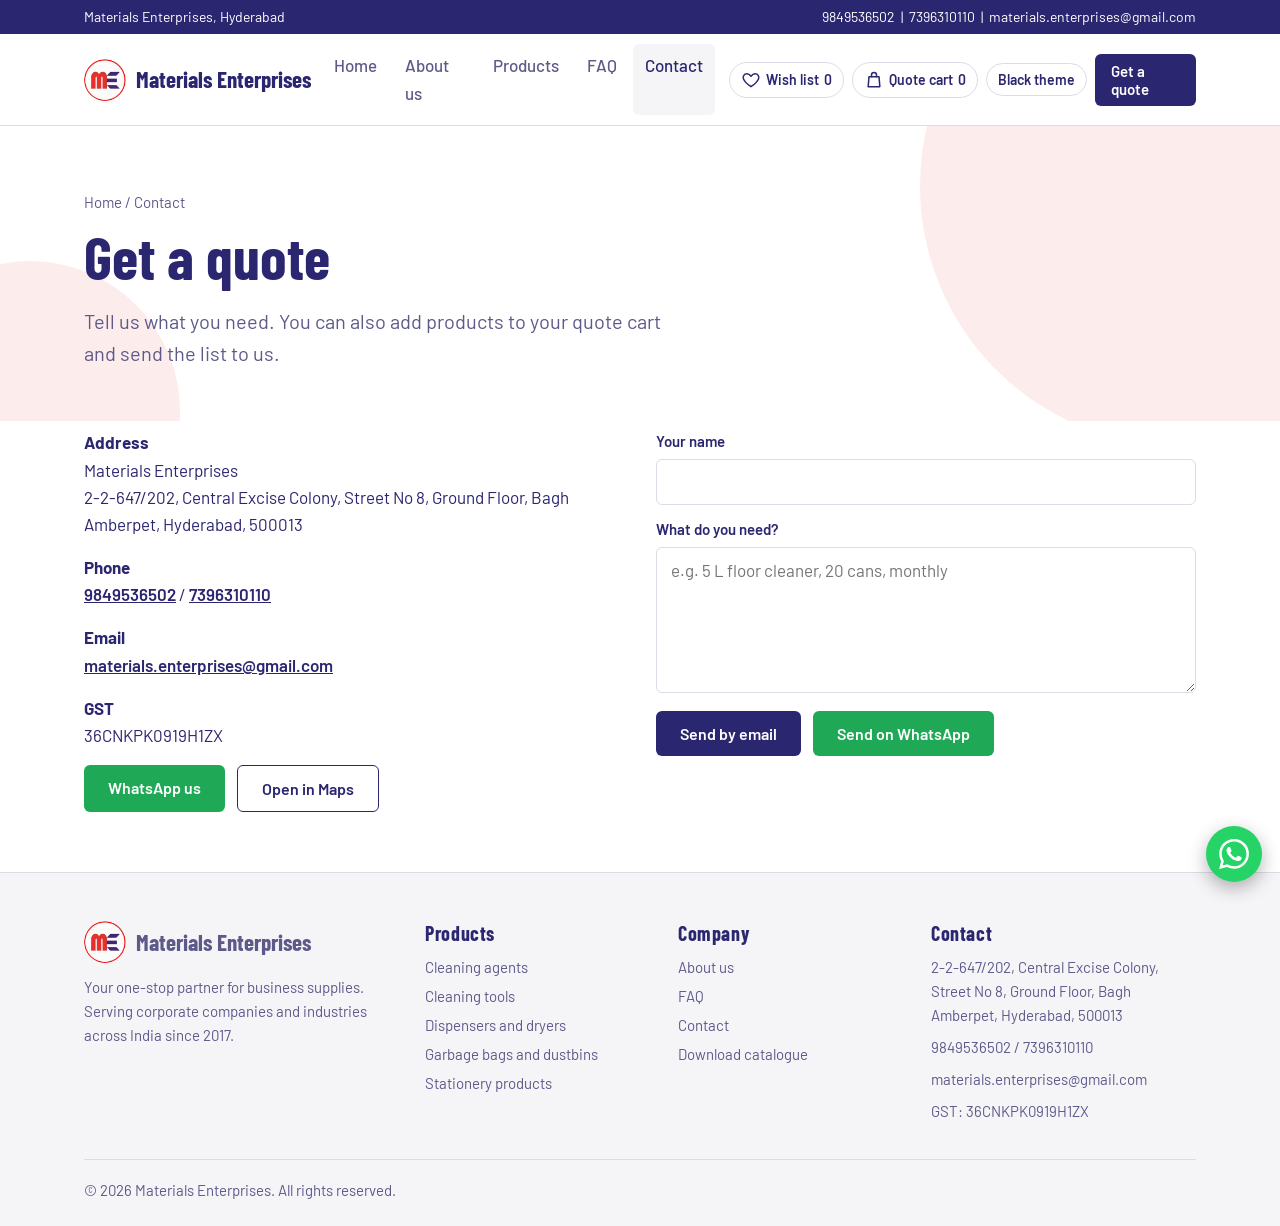
<file: contact.html>
<!DOCTYPE html>
<html lang="en"><head><meta charset="utf-8"><meta name="viewport" content="width=device-width, initial-scale=1, viewport-fit=cover">
<title>Contact and quotes | Materials Enterprises</title><meta name="description" content="Contact Materials Enterprises in Hyderabad. Call, email or WhatsApp us for a quote."><meta property="og:title" content="Contact and quotes | Materials Enterprises"><meta property="og:description" content="Contact Materials Enterprises in Hyderabad. Call, email or WhatsApp us for a quote."><meta property="og:type" content="website">
<link rel="icon" type="image/webp" href="logo.webp">
<script>var r=document.documentElement;r.className="js";try{if(localStorage.getItem("me-theme")==="dark")r.setAttribute("data-theme","dark")}catch(e){}</script>
<link rel="stylesheet" href="https://fonts.googleapis.com/css2?family=Barlow+Condensed:wght@600;700&family=Barlow:wght@400;500;600&display=swap"><link rel="stylesheet" href="style.css"></head>
<body><div class="topbar"><div class="wrap"><span>Materials Enterprises, Hyderabad</span><span><a href="tel:+919849536502">9849536502</a> &nbsp;|&nbsp; <a href="tel:+917396310110">7396310110</a> &nbsp;|&nbsp; <a href="mailto:materials.enterprises@gmail.com">materials.enterprises@gmail.com</a></span></div></div>
<header class="hd"><div class="wrap"><a class="brand" href="index.html"><img src="logo.webp" alt="" width="42" height="42">Materials Enterprises</a><nav class="main" id="nav" aria-label="Main"><a href="index.html">Home</a><a href="about.html">About us</a><a href="products.html">Products</a><a href="faq.html">FAQ</a><a href="contact.html" aria-current="page">Contact</a></nav>
<div class="acts2"><button class="hb" id="wb" type="button" aria-label="Wish list"></button><button class="hb" id="cb" type="button" aria-label="Quote cart"></button><button id="theme" type="button" aria-pressed="false">Black theme</button><a class="btn sm2" href="contact.html">Get a quote</a><button id="menu" type="button" aria-label="Menu" aria-expanded="false">Menu</button></div></div></header>
<main id="top"><section class="hero" style="padding-bottom:24px"><div class="wrap"><p class="crumb"><a href="index.html">Home</a> / Contact</p><h1 class="pg reveal">Get a quote</h1><p class="lede reveal">Tell us what you need. You can also add products to your quote cart and send the list to us.</p></div></section>
<section style="padding-top:8px"><div class="wrap contact"><div class="reveal"><p><b>Address</b><br>Materials Enterprises<br>2-2-647/202, Central Excise Colony, Street No 8, Ground Floor, Bagh Amberpet, Hyderabad, 500013</p><p><b>Phone</b><br><a href="tel:+919849536502">9849536502</a> / <a href="tel:+917396310110">7396310110</a></p><p><b>Email</b><br><a href="mailto:materials.enterprises@gmail.com">materials.enterprises@gmail.com</a></p><p><b>GST</b><br>36CNKPK0919H1ZX</p><div class="row"><a class="btn wa" href="https://wa.me/919849536502?text=Hello%20Materials%20Enterprises" target="_blank" rel="noopener">WhatsApp us</a><a class="btn alt" href="https://www.google.com/maps/search/?api=1&query=Materials+Enterprises+Central+Excise+Colony+Bagh+Amberpet+Hyderabad+500013" target="_blank" rel="noopener">Open in Maps</a></div></div>
<div class="reveal" style="--d:.1s"><label for="n">Your name<input id="n" autocomplete="name"></label><label for="m">What do you need?<textarea id="m" rows="6" placeholder="e.g. 5 L floor cleaner, 20 cans, monthly"></textarea></label><div class="row"><button class="btn" id="send" type="button">Send by email</button><a class="btn wa" id="wsend" href="https://wa.me/919849536502" target="_blank" rel="noopener">Send on WhatsApp</a></div></div></div></section>
<script>document.addEventListener("DOMContentLoaded",function(){var n=document.getElementById("n"),m=document.getElementById("m");document.getElementById("send").addEventListener("click",function(){location.href="mailto:materials.enterprises@gmail.com?subject="+encodeURIComponent("Quote request from "+n.value)+"&body="+encodeURIComponent(m.value)});document.getElementById("wsend").addEventListener("click",function(){this.href="https://wa.me/919849536502?text="+encodeURIComponent("Hello, I am "+n.value+". "+m.value)})});</script></main>
<footer class="ft"><div class="wrap"><div class="fg"><div><a class="brand" href="index.html"><img src="logo.webp" alt="" width="42" height="42">Materials Enterprises</a><p style="margin-top:12px">Your one-stop partner for business supplies. Serving corporate companies and industries across India since 2017.</p></div>
<div><h4>Products</h4><ul><li><a href="cleaning-agents.html">Cleaning agents</a></li><li><a href="cleaning-tools.html">Cleaning tools</a></li><li><a href="dispensers-and-dryers.html">Dispensers and dryers</a></li><li><a href="garbage-bags-and-dustbins.html">Garbage bags and dustbins</a></li><li><a href="stationery-products.html">Stationery products</a></li></ul></div><div><h4>Company</h4><ul><li><a href="about.html">About us</a></li><li><a href="faq.html">FAQ</a></li><li><a href="contact.html">Contact</a></li><li><a href="Materials-Enterprises-Catalogue.pdf" download>Download catalogue</a></li></ul></div>
<div><h4>Contact</h4><p>2-2-647/202, Central Excise Colony, Street No 8, Ground Floor, Bagh Amberpet, Hyderabad, 500013</p><p><a href="tel:+919849536502">9849536502</a> / <a href="tel:+917396310110">7396310110</a></p><p><a href="mailto:materials.enterprises@gmail.com">materials.enterprises@gmail.com</a></p><p>GST: 36CNKPK0919H1ZX</p></div></div>
<div class="copy">© 2026 Materials Enterprises. All rights reserved.</div></div></footer>
<a class="wafab" href="https://wa.me/919849536502?text=Hello%20Materials%20Enterprises" target="_blank" rel="noopener" aria-label="Chat on WhatsApp"><svg viewBox="0 0 24 24" width="30" height="30" fill="currentColor" aria-hidden="true"><path d="M17.472 14.382c-.297-.149-1.758-.867-2.03-.967-.273-.099-.471-.148-.67.15-.197.297-.767.966-.94 1.164-.173.199-.347.223-.644.075-.297-.15-1.255-.463-2.39-1.475-.883-.788-1.48-1.761-1.653-2.059-.173-.297-.018-.458.13-.606.134-.133.298-.347.446-.52.149-.174.198-.298.298-.497.099-.198.05-.371-.025-.52-.075-.149-.669-1.612-.916-2.207-.242-.579-.487-.5-.669-.51-.173-.008-.371-.01-.57-.01-.198 0-.52.074-.792.372-.272.297-1.04 1.016-1.04 2.479 0 1.462 1.065 2.875 1.213 3.074.149.198 2.096 3.2 5.077 4.487.709.306 1.262.489 1.694.625.712.227 1.36.195 1.871.118.571-.085 1.758-.719 2.006-1.413.248-.694.248-1.289.173-1.413-.074-.124-.272-.198-.57-.347m-5.421 7.403h-.004a9.87 9.87 0 01-5.031-1.378l-.361-.214-3.741.982.998-3.648-.235-.374a9.86 9.86 0 01-1.51-5.26c.001-5.45 4.436-9.884 9.888-9.884 2.64 0 5.122 1.03 6.988 2.898a9.825 9.825 0 012.893 6.994c-.003 5.45-4.437 9.884-9.885 9.884m8.413-18.297A11.815 11.815 0 0012.05 0C5.495 0 .16 5.335.157 11.892c0 2.096.547 4.142 1.588 5.945L.057 24l6.305-1.654a11.882 11.882 0 005.683 1.448h.005c6.554 0 11.89-5.335 11.893-11.893a11.821 11.821 0 00-3.48-8.413Z"/></svg></a>
<script src="app.js" defer></script></body></html>
</file>
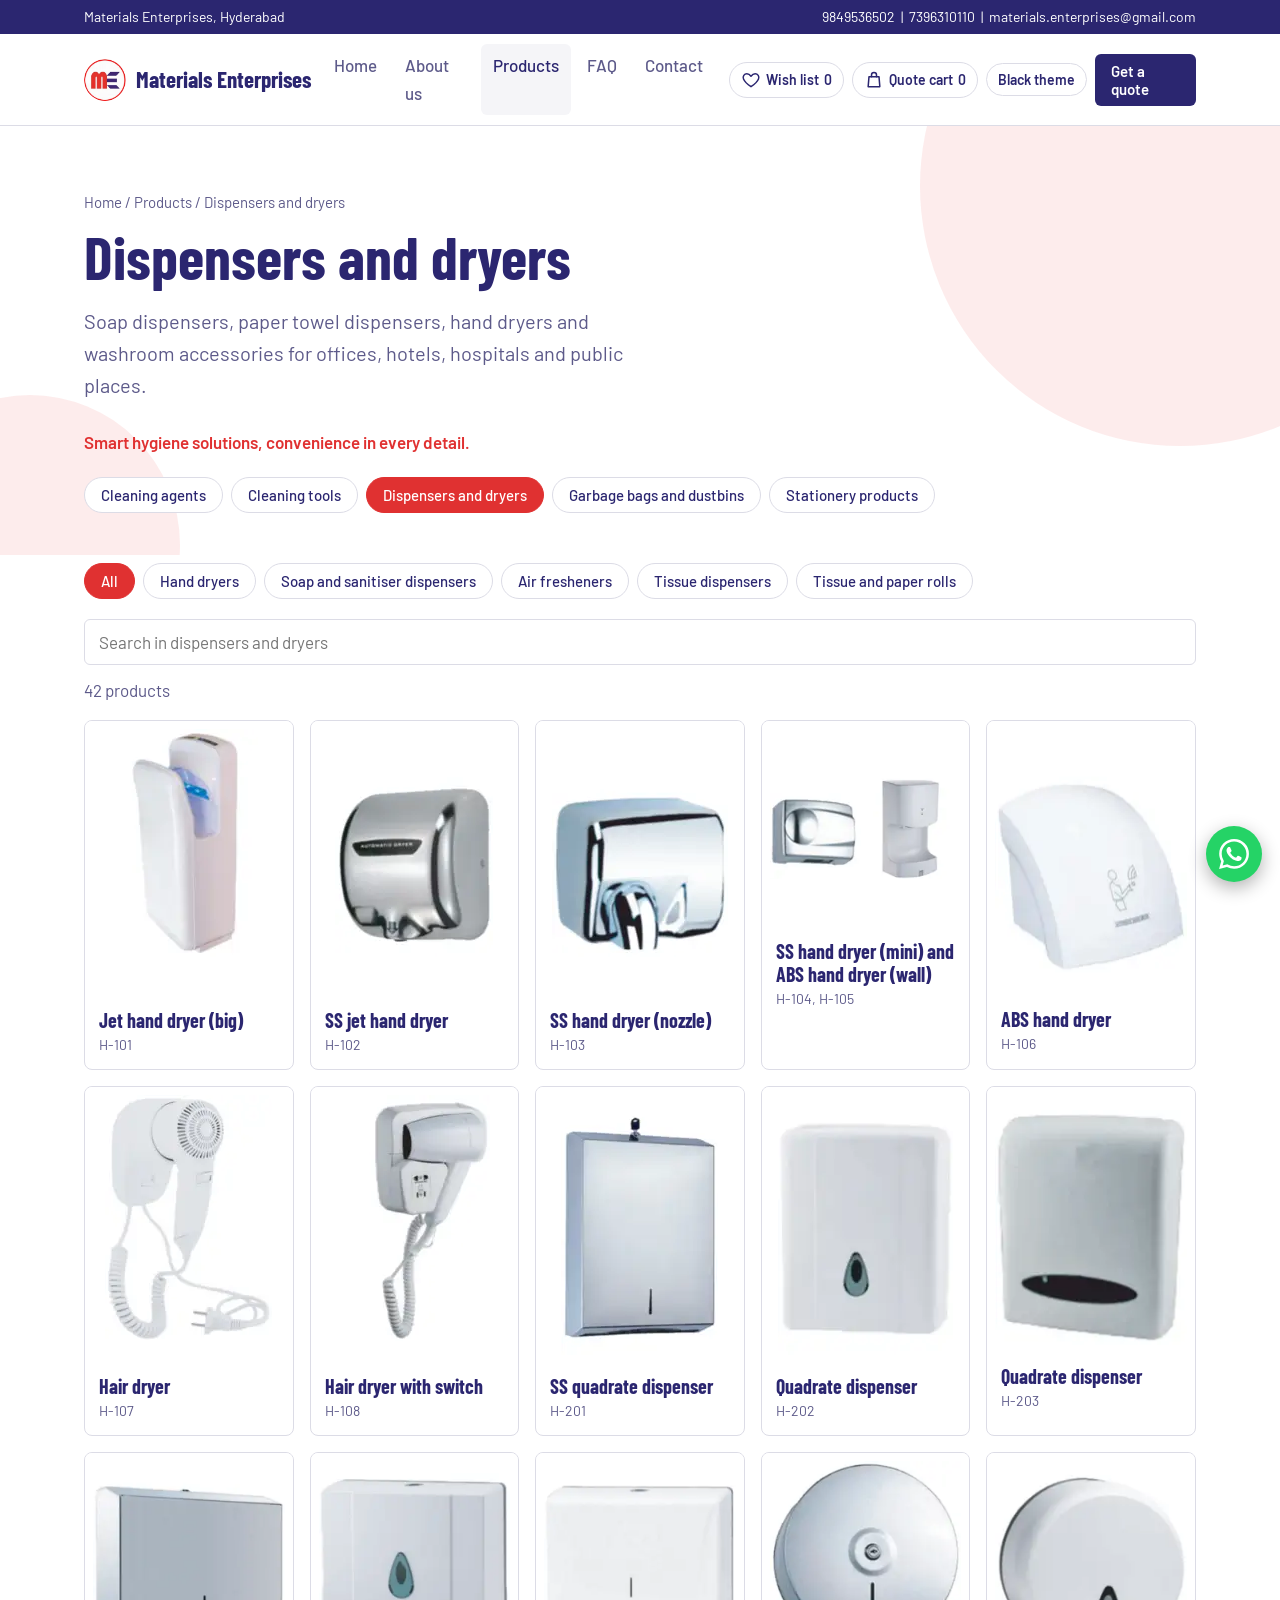
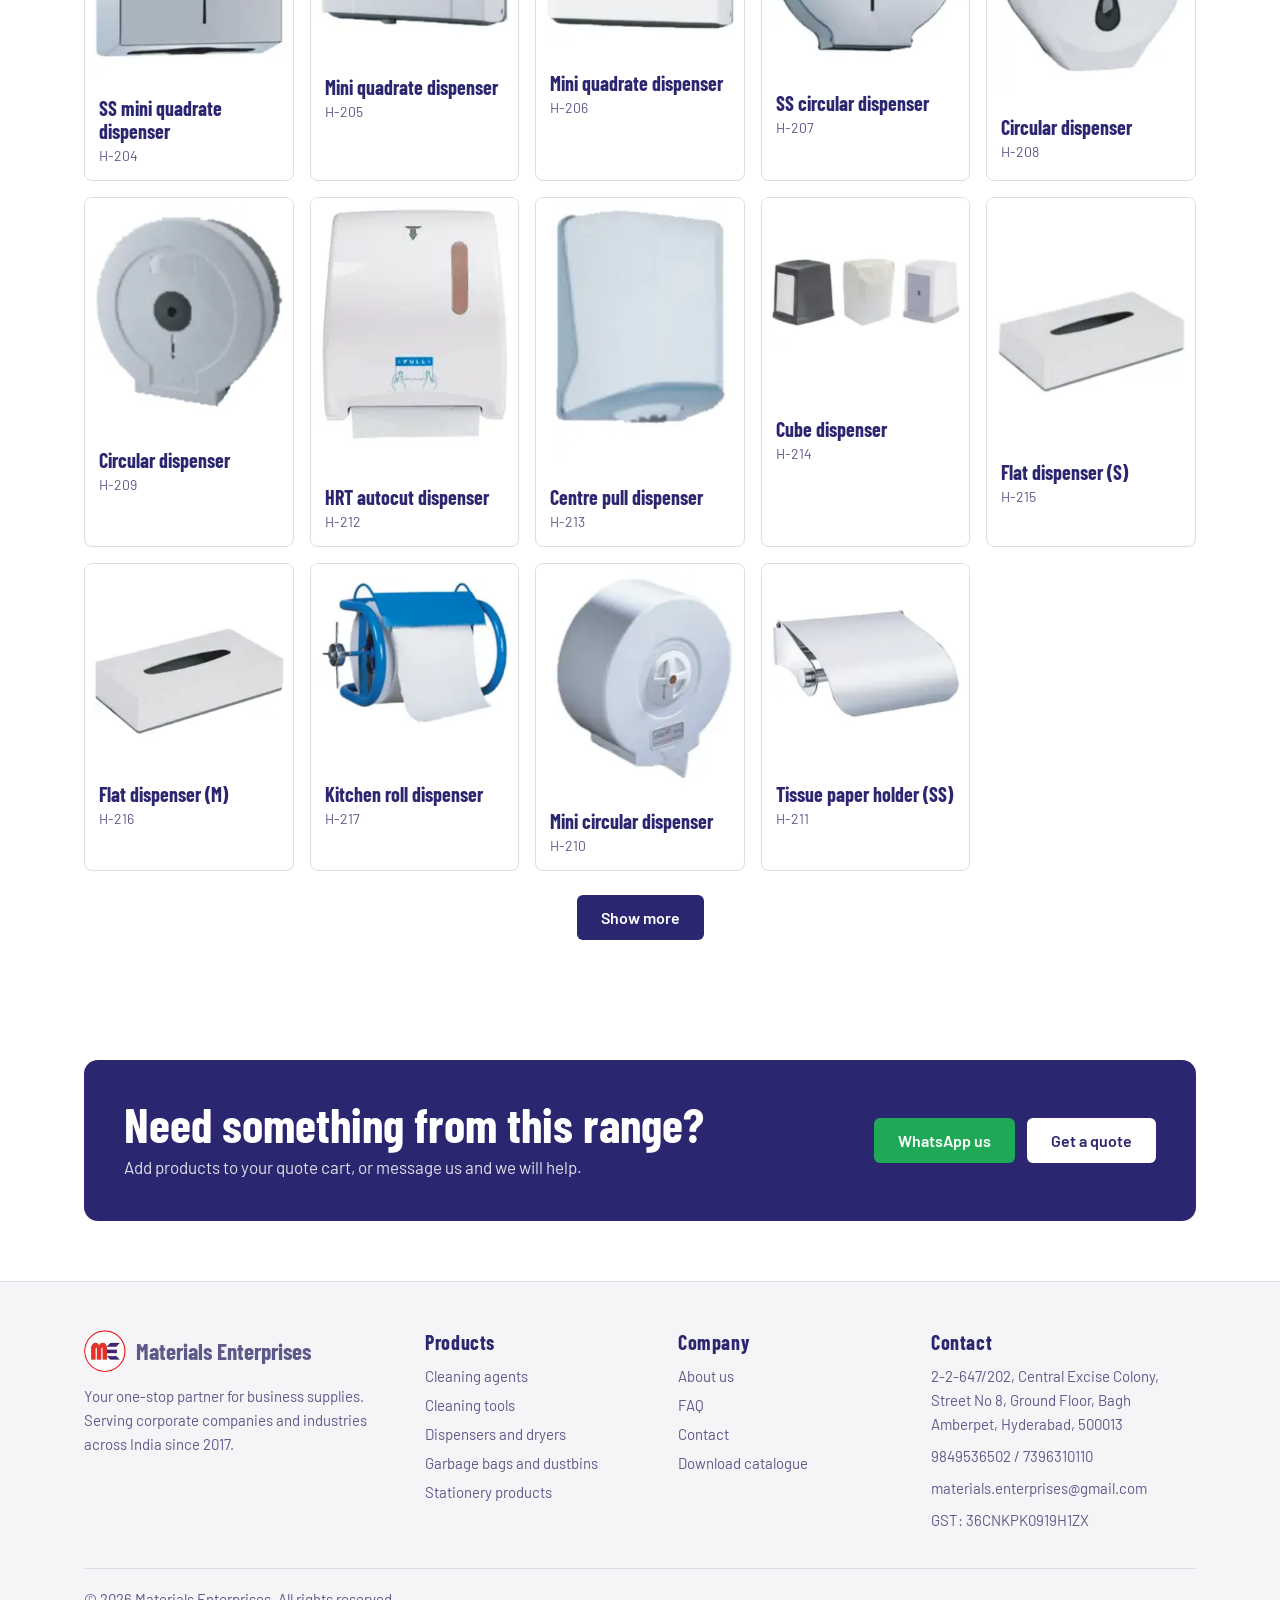
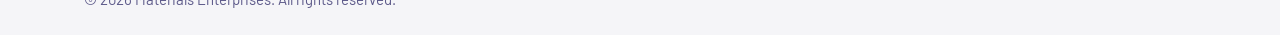
<file: dispensers-and-dryers.html>
<!DOCTYPE html>
<html lang="en"><head><meta charset="utf-8"><meta name="viewport" content="width=device-width, initial-scale=1, viewport-fit=cover">
<title>Dispensers and dryers | Materials Enterprises</title><meta name="description" content="Soap dispensers, paper towel dispensers, hand dryers and washroom accessories for offices, hotels, hospitals and public places."><meta property="og:title" content="Dispensers and dryers | Materials Enterprises"><meta property="og:description" content="Soap dispensers, paper towel dispensers, hand dryers and washroom accessories for offices, hotels, hospitals and public places."><meta property="og:type" content="website">
<link rel="icon" type="image/webp" href="logo.webp">
<script>var r=document.documentElement;r.className="js";try{if(localStorage.getItem("me-theme")==="dark")r.setAttribute("data-theme","dark")}catch(e){}</script>
<link rel="stylesheet" href="https://fonts.googleapis.com/css2?family=Barlow+Condensed:wght@600;700&family=Barlow:wght@400;500;600&display=swap"><link rel="stylesheet" href="style.css"></head>
<body><div class="topbar"><div class="wrap"><span>Materials Enterprises, Hyderabad</span><span><a href="tel:+919849536502">9849536502</a> &nbsp;|&nbsp; <a href="tel:+917396310110">7396310110</a> &nbsp;|&nbsp; <a href="mailto:materials.enterprises@gmail.com">materials.enterprises@gmail.com</a></span></div></div>
<header class="hd"><div class="wrap"><a class="brand" href="index.html"><img src="logo.webp" alt="" width="42" height="42">Materials Enterprises</a><nav class="main" id="nav" aria-label="Main"><a href="index.html">Home</a><a href="about.html">About us</a><a href="products.html" aria-current="page">Products</a><a href="faq.html">FAQ</a><a href="contact.html">Contact</a></nav>
<div class="acts2"><button class="hb" id="wb" type="button" aria-label="Wish list"></button><button class="hb" id="cb" type="button" aria-label="Quote cart"></button><button id="theme" type="button" aria-pressed="false">Black theme</button><a class="btn sm2" href="contact.html">Get a quote</a><button id="menu" type="button" aria-label="Menu" aria-expanded="false">Menu</button></div></div></header>
<main id="top"><section class="hero" style="padding-bottom:28px"><div class="wrap"><p class="crumb"><a href="index.html">Home</a> / <a href="products.html">Products</a> / Dispensers and dryers</p><h1 class="pg reveal">Dispensers and dryers</h1><p class="lede reveal">Soap dispensers, paper towel dispensers, hand dryers and washroom accessories for offices, hotels, hospitals and public places.</p><p class="reveal" style="color:var(--accent);font-weight:600;margin:0 0 20px">Smart hygiene solutions, convenience in every detail.</p><div class="chips" aria-label="Product ranges"><a href="cleaning-agents.html">Cleaning agents</a><a href="cleaning-tools.html">Cleaning tools</a><a href="dispensers-and-dryers.html" aria-current="page">Dispensers and dryers</a><a href="garbage-bags-and-dustbins.html">Garbage bags and dustbins</a><a href="stationery-products.html">Stationery products</a></div></div></section>
<section style="padding-top:8px"><div class="wrap"><div class="chips" id="subs" role="group" aria-label="Filter"></div><div class="srch"><input id="q" type="search" placeholder="Search in dispensers and dryers" aria-label="Search in this range"></div><p id="cnt"></p><div class="grid" id="grid" data-range="Dispensers and dryers"></div><button class="btn more" id="more" type="button">Show more</button></div></section>
<section><div class="wrap"><div class="band reveal"><div><h2>Need something from this range?</h2><p>Add products to your quote cart, or message us and we will help.</p></div><div class="row"><a class="btn wa" href="https://wa.me/919849536502?text=Hello%20Materials%20Enterprises" target="_blank" rel="noopener">WhatsApp us</a><a class="btn light" href="contact.html">Get a quote</a></div></div></div></section></main>
<footer class="ft"><div class="wrap"><div class="fg"><div><a class="brand" href="index.html"><img src="logo.webp" alt="" width="42" height="42">Materials Enterprises</a><p style="margin-top:12px">Your one-stop partner for business supplies. Serving corporate companies and industries across India since 2017.</p></div>
<div><h4>Products</h4><ul><li><a href="cleaning-agents.html">Cleaning agents</a></li><li><a href="cleaning-tools.html">Cleaning tools</a></li><li><a href="dispensers-and-dryers.html">Dispensers and dryers</a></li><li><a href="garbage-bags-and-dustbins.html">Garbage bags and dustbins</a></li><li><a href="stationery-products.html">Stationery products</a></li></ul></div><div><h4>Company</h4><ul><li><a href="about.html">About us</a></li><li><a href="faq.html">FAQ</a></li><li><a href="contact.html">Contact</a></li><li><a href="Materials-Enterprises-Catalogue.pdf" download>Download catalogue</a></li></ul></div>
<div><h4>Contact</h4><p>2-2-647/202, Central Excise Colony, Street No 8, Ground Floor, Bagh Amberpet, Hyderabad, 500013</p><p><a href="tel:+919849536502">9849536502</a> / <a href="tel:+917396310110">7396310110</a></p><p><a href="mailto:materials.enterprises@gmail.com">materials.enterprises@gmail.com</a></p><p>GST: 36CNKPK0919H1ZX</p></div></div>
<div class="copy">© 2026 Materials Enterprises. All rights reserved.</div></div></footer>
<a class="wafab" href="https://wa.me/919849536502?text=Hello%20Materials%20Enterprises" target="_blank" rel="noopener" aria-label="Chat on WhatsApp"><svg viewBox="0 0 24 24" width="30" height="30" fill="currentColor" aria-hidden="true"><path d="M17.472 14.382c-.297-.149-1.758-.867-2.03-.967-.273-.099-.471-.148-.67.15-.197.297-.767.966-.94 1.164-.173.199-.347.223-.644.075-.297-.15-1.255-.463-2.39-1.475-.883-.788-1.48-1.761-1.653-2.059-.173-.297-.018-.458.13-.606.134-.133.298-.347.446-.52.149-.174.198-.298.298-.497.099-.198.05-.371-.025-.52-.075-.149-.669-1.612-.916-2.207-.242-.579-.487-.5-.669-.51-.173-.008-.371-.01-.57-.01-.198 0-.52.074-.792.372-.272.297-1.04 1.016-1.04 2.479 0 1.462 1.065 2.875 1.213 3.074.149.198 2.096 3.2 5.077 4.487.709.306 1.262.489 1.694.625.712.227 1.36.195 1.871.118.571-.085 1.758-.719 2.006-1.413.248-.694.248-1.289.173-1.413-.074-.124-.272-.198-.57-.347m-5.421 7.403h-.004a9.87 9.87 0 01-5.031-1.378l-.361-.214-3.741.982.998-3.648-.235-.374a9.86 9.86 0 01-1.51-5.26c.001-5.45 4.436-9.884 9.888-9.884 2.64 0 5.122 1.03 6.988 2.898a9.825 9.825 0 012.893 6.994c-.003 5.45-4.437 9.884-9.885 9.884m8.413-18.297A11.815 11.815 0 0012.05 0C5.495 0 .16 5.335.157 11.892c0 2.096.547 4.142 1.588 5.945L.057 24l6.305-1.654a11.882 11.882 0 005.683 1.448h.005c6.554 0 11.89-5.335 11.893-11.893a11.821 11.821 0 00-3.48-8.413Z"/></svg></a>
<script src="products.js" defer></script><script src="app.js" defer></script></body></html>
</file>
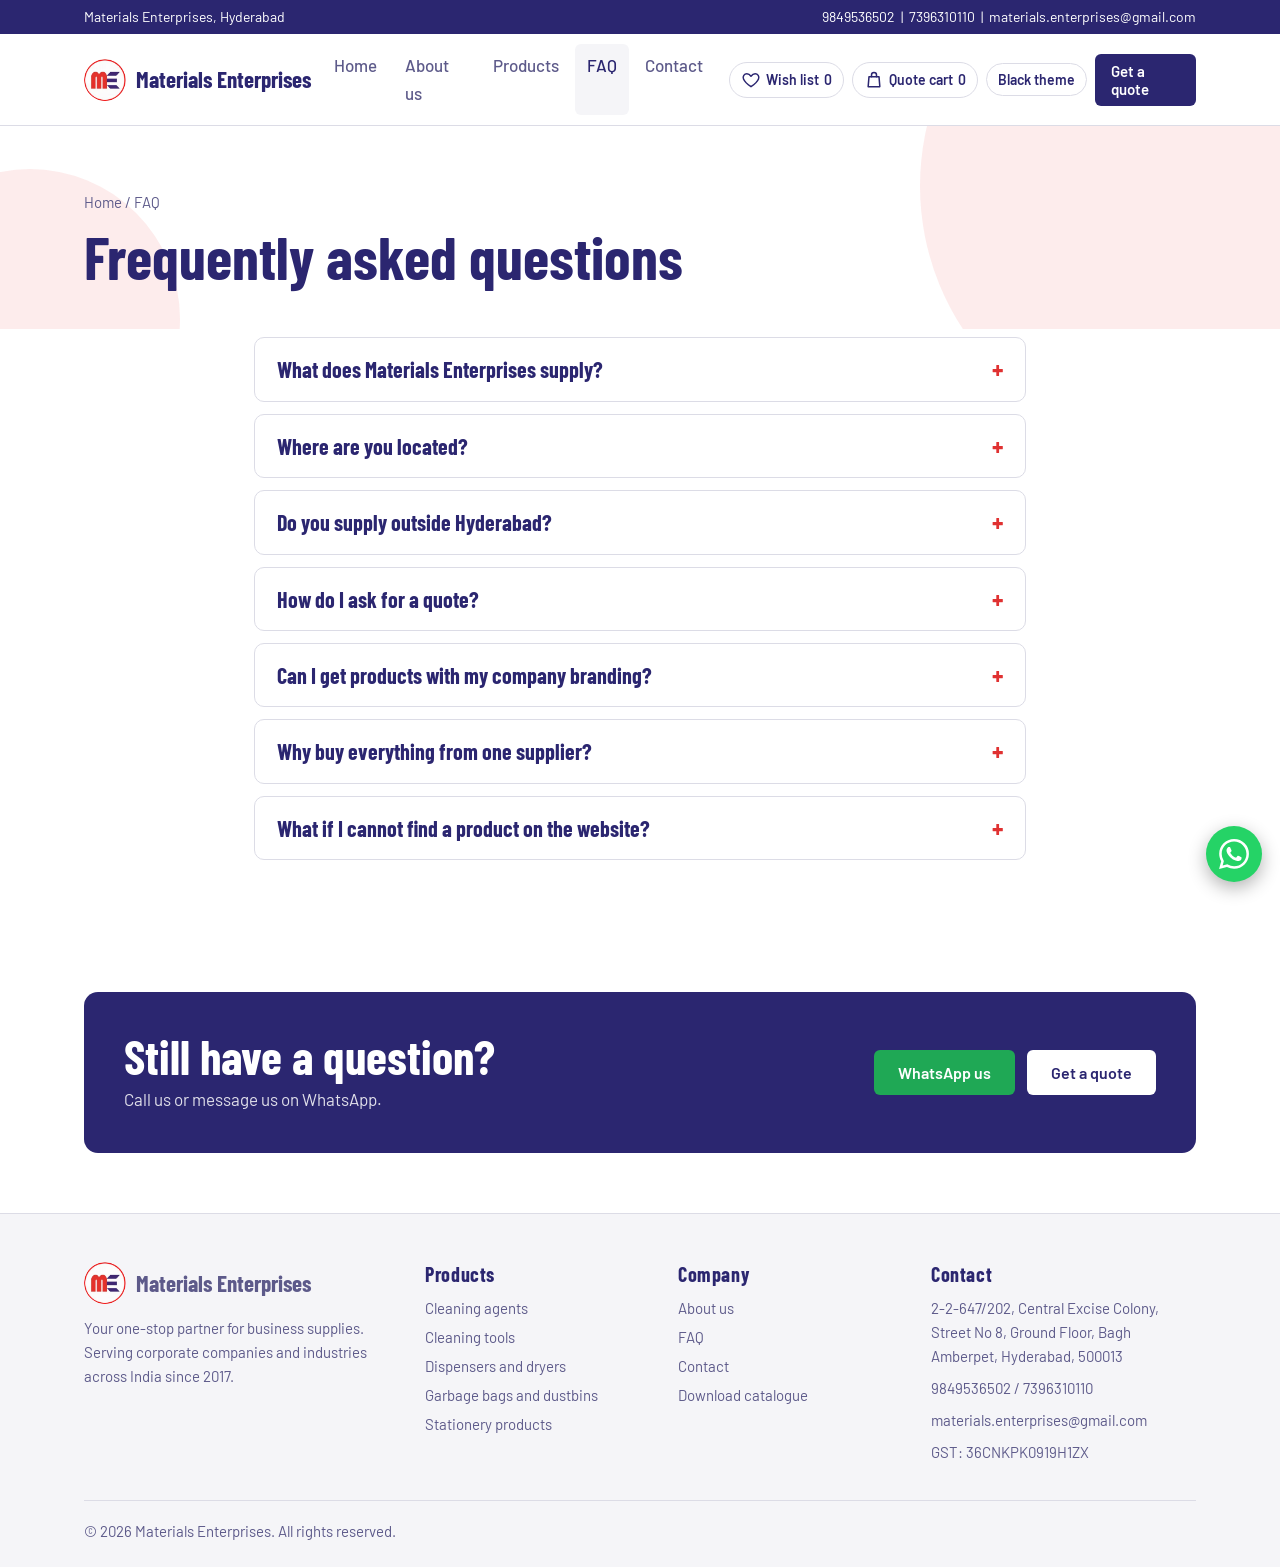
<file: faq.html>
<!DOCTYPE html>
<html lang="en"><head><meta charset="utf-8"><meta name="viewport" content="width=device-width, initial-scale=1, viewport-fit=cover">
<title>FAQ | Materials Enterprises</title><meta name="description" content="Answers to common questions about Materials Enterprises, our products and how to get a quote."><meta property="og:title" content="FAQ | Materials Enterprises"><meta property="og:description" content="Answers to common questions about Materials Enterprises, our products and how to get a quote."><meta property="og:type" content="website">
<link rel="icon" type="image/webp" href="logo.webp">
<script>var r=document.documentElement;r.className="js";try{if(localStorage.getItem("me-theme")==="dark")r.setAttribute("data-theme","dark")}catch(e){}</script>
<link rel="stylesheet" href="https://fonts.googleapis.com/css2?family=Barlow+Condensed:wght@600;700&family=Barlow:wght@400;500;600&display=swap"><link rel="stylesheet" href="style.css"></head>
<body><div class="topbar"><div class="wrap"><span>Materials Enterprises, Hyderabad</span><span><a href="tel:+919849536502">9849536502</a> &nbsp;|&nbsp; <a href="tel:+917396310110">7396310110</a> &nbsp;|&nbsp; <a href="mailto:materials.enterprises@gmail.com">materials.enterprises@gmail.com</a></span></div></div>
<header class="hd"><div class="wrap"><a class="brand" href="index.html"><img src="logo.webp" alt="" width="42" height="42">Materials Enterprises</a><nav class="main" id="nav" aria-label="Main"><a href="index.html">Home</a><a href="about.html">About us</a><a href="products.html">Products</a><a href="faq.html" aria-current="page">FAQ</a><a href="contact.html">Contact</a></nav>
<div class="acts2"><button class="hb" id="wb" type="button" aria-label="Wish list"></button><button class="hb" id="cb" type="button" aria-label="Quote cart"></button><button id="theme" type="button" aria-pressed="false">Black theme</button><a class="btn sm2" href="contact.html">Get a quote</a><button id="menu" type="button" aria-label="Menu" aria-expanded="false">Menu</button></div></div></header>
<main id="top"><section class="hero" style="padding-bottom:24px"><div class="wrap"><p class="crumb"><a href="index.html">Home</a> / FAQ</p><h1 class="pg reveal">Frequently asked questions</h1></div></section>
<section style="padding-top:8px"><div class="wrap" style="max-width:820px"><details class="reveal" style="--d:0.00s"><summary>What does Materials Enterprises supply?</summary><p>We supply corporate gifting, promotional giveaways with branding, safety and industrial supplies, housekeeping, pantry and facilities supplies, stationery, paper products and lab supplies.</p></details><details class="reveal" style="--d:0.05s"><summary>Where are you located?</summary><p>Our office is at 2-2-647/202, Central Excise Colony, Street No 8, Ground Floor, Bagh Amberpet, Hyderabad, 500013.</p></details><details class="reveal" style="--d:0.10s"><summary>Do you supply outside Hyderabad?</summary><p>Yes. Since 2017 we have supplied corporate companies and industries across India.</p></details><details class="reveal" style="--d:0.15s"><summary>How do I ask for a quote?</summary><p>Add products to your quote cart and send the list by email or WhatsApp. You can also call us on 9849536502 or 7396310110.</p></details><details class="reveal" style="--d:0.20s"><summary>Can I get products with my company branding?</summary><p>Yes. We offer promotional giveaways with branding. Contact us with what you have in mind.</p></details><details class="reveal" style="--d:0.25s"><summary>Why buy everything from one supplier?</summary><p>It lowers overall procurement cost, reduces your workload and the number of invoices, and brings better quality, compliance and pricing through a stronger supplier relationship.</p></details><details class="reveal" style="--d:0.30s"><summary>What if I cannot find a product on the website?</summary><p>Call or message us on WhatsApp. Our site shows our main ranges, and we can help you with other business supplies.</p></details></div></section>
<section><div class="wrap"><div class="band reveal"><div><h2>Still have a question?</h2><p>Call us or message us on WhatsApp.</p></div><div class="row"><a class="btn wa" href="https://wa.me/919849536502?text=Hello%20Materials%20Enterprises" target="_blank" rel="noopener">WhatsApp us</a><a class="btn light" href="contact.html">Get a quote</a></div></div></div></section></main>
<footer class="ft"><div class="wrap"><div class="fg"><div><a class="brand" href="index.html"><img src="logo.webp" alt="" width="42" height="42">Materials Enterprises</a><p style="margin-top:12px">Your one-stop partner for business supplies. Serving corporate companies and industries across India since 2017.</p></div>
<div><h4>Products</h4><ul><li><a href="cleaning-agents.html">Cleaning agents</a></li><li><a href="cleaning-tools.html">Cleaning tools</a></li><li><a href="dispensers-and-dryers.html">Dispensers and dryers</a></li><li><a href="garbage-bags-and-dustbins.html">Garbage bags and dustbins</a></li><li><a href="stationery-products.html">Stationery products</a></li></ul></div><div><h4>Company</h4><ul><li><a href="about.html">About us</a></li><li><a href="faq.html">FAQ</a></li><li><a href="contact.html">Contact</a></li><li><a href="Materials-Enterprises-Catalogue.pdf" download>Download catalogue</a></li></ul></div>
<div><h4>Contact</h4><p>2-2-647/202, Central Excise Colony, Street No 8, Ground Floor, Bagh Amberpet, Hyderabad, 500013</p><p><a href="tel:+919849536502">9849536502</a> / <a href="tel:+917396310110">7396310110</a></p><p><a href="mailto:materials.enterprises@gmail.com">materials.enterprises@gmail.com</a></p><p>GST: 36CNKPK0919H1ZX</p></div></div>
<div class="copy">© 2026 Materials Enterprises. All rights reserved.</div></div></footer>
<a class="wafab" href="https://wa.me/919849536502?text=Hello%20Materials%20Enterprises" target="_blank" rel="noopener" aria-label="Chat on WhatsApp"><svg viewBox="0 0 24 24" width="30" height="30" fill="currentColor" aria-hidden="true"><path d="M17.472 14.382c-.297-.149-1.758-.867-2.03-.967-.273-.099-.471-.148-.67.15-.197.297-.767.966-.94 1.164-.173.199-.347.223-.644.075-.297-.15-1.255-.463-2.39-1.475-.883-.788-1.48-1.761-1.653-2.059-.173-.297-.018-.458.13-.606.134-.133.298-.347.446-.52.149-.174.198-.298.298-.497.099-.198.05-.371-.025-.52-.075-.149-.669-1.612-.916-2.207-.242-.579-.487-.5-.669-.51-.173-.008-.371-.01-.57-.01-.198 0-.52.074-.792.372-.272.297-1.04 1.016-1.04 2.479 0 1.462 1.065 2.875 1.213 3.074.149.198 2.096 3.2 5.077 4.487.709.306 1.262.489 1.694.625.712.227 1.36.195 1.871.118.571-.085 1.758-.719 2.006-1.413.248-.694.248-1.289.173-1.413-.074-.124-.272-.198-.57-.347m-5.421 7.403h-.004a9.87 9.87 0 01-5.031-1.378l-.361-.214-3.741.982.998-3.648-.235-.374a9.86 9.86 0 01-1.51-5.26c.001-5.45 4.436-9.884 9.888-9.884 2.64 0 5.122 1.03 6.988 2.898a9.825 9.825 0 012.893 6.994c-.003 5.45-4.437 9.884-9.885 9.884m8.413-18.297A11.815 11.815 0 0012.05 0C5.495 0 .16 5.335.157 11.892c0 2.096.547 4.142 1.588 5.945L.057 24l6.305-1.654a11.882 11.882 0 005.683 1.448h.005c6.554 0 11.89-5.335 11.893-11.893a11.821 11.821 0 00-3.48-8.413Z"/></svg></a>
<script src="app.js" defer></script></body></html>
</file>
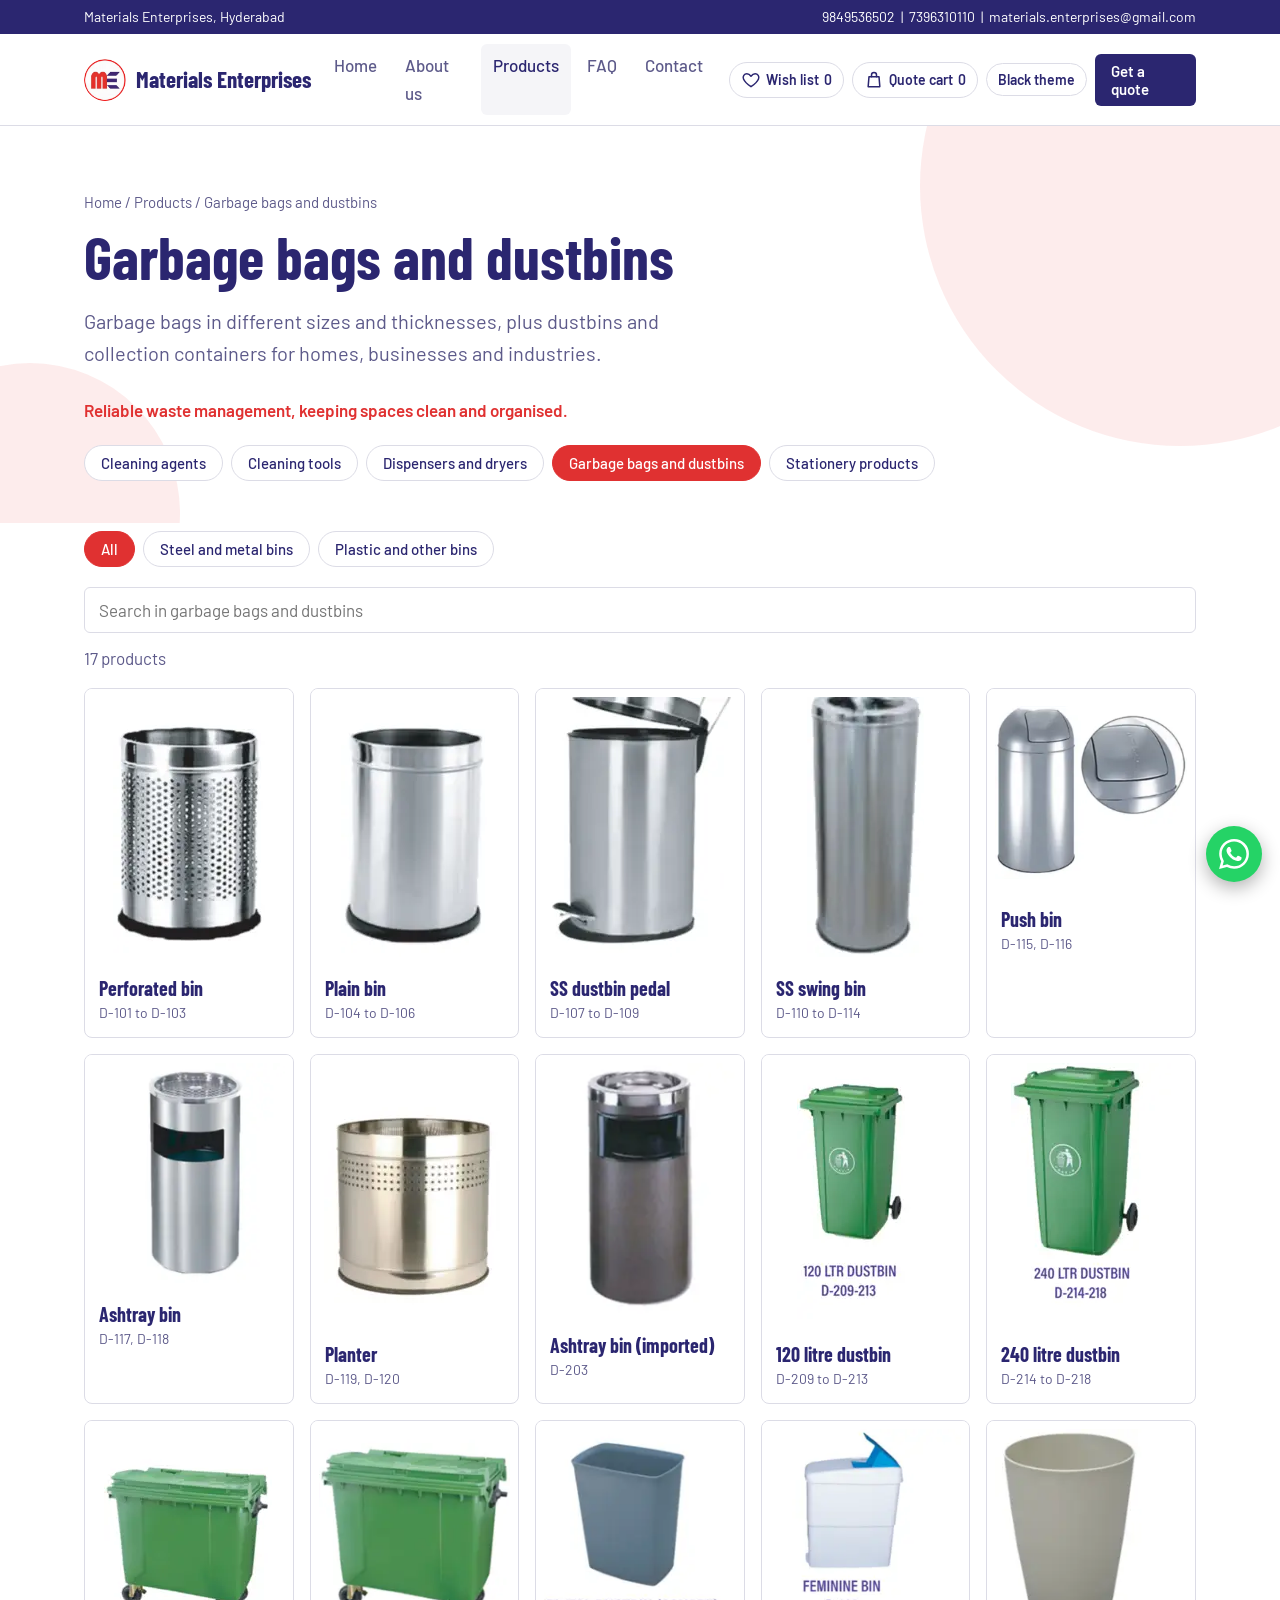
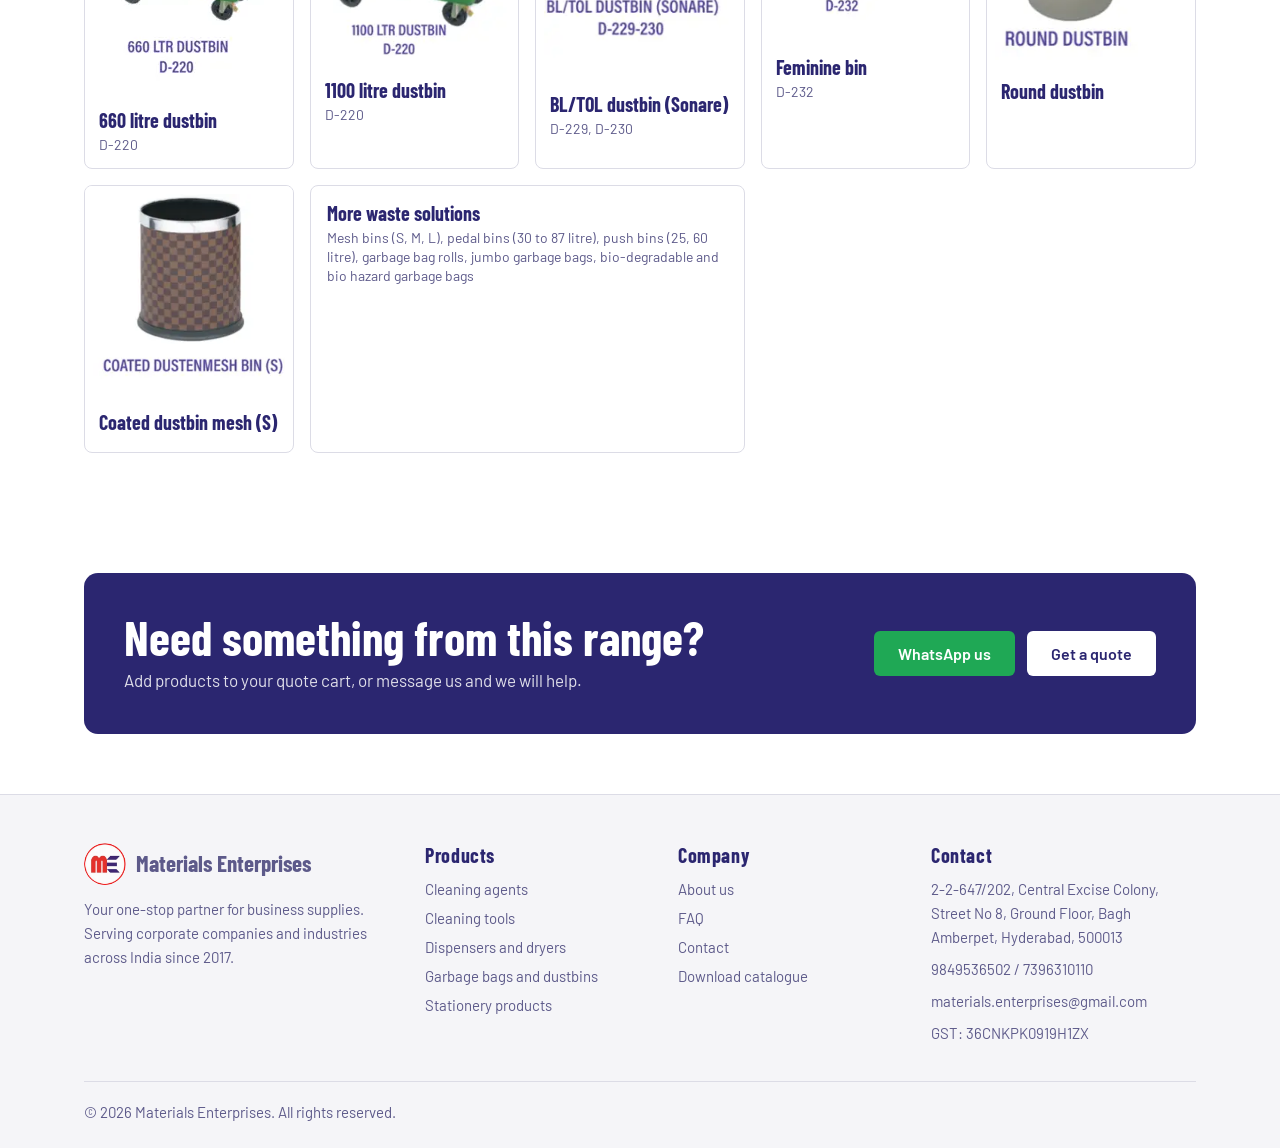
<file: garbage-bags-and-dustbins.html>
<!DOCTYPE html>
<html lang="en"><head><meta charset="utf-8"><meta name="viewport" content="width=device-width, initial-scale=1, viewport-fit=cover">
<title>Garbage bags and dustbins | Materials Enterprises</title><meta name="description" content="Garbage bags in different sizes and thicknesses, plus dustbins and collection containers for homes, businesses and industries."><meta property="og:title" content="Garbage bags and dustbins | Materials Enterprises"><meta property="og:description" content="Garbage bags in different sizes and thicknesses, plus dustbins and collection containers for homes, businesses and industries."><meta property="og:type" content="website">
<link rel="icon" type="image/webp" href="logo.webp">
<script>var r=document.documentElement;r.className="js";try{if(localStorage.getItem("me-theme")==="dark")r.setAttribute("data-theme","dark")}catch(e){}</script>
<link rel="stylesheet" href="https://fonts.googleapis.com/css2?family=Barlow+Condensed:wght@600;700&family=Barlow:wght@400;500;600&display=swap"><link rel="stylesheet" href="style.css"></head>
<body><div class="topbar"><div class="wrap"><span>Materials Enterprises, Hyderabad</span><span><a href="tel:+919849536502">9849536502</a> &nbsp;|&nbsp; <a href="tel:+917396310110">7396310110</a> &nbsp;|&nbsp; <a href="mailto:materials.enterprises@gmail.com">materials.enterprises@gmail.com</a></span></div></div>
<header class="hd"><div class="wrap"><a class="brand" href="index.html"><img src="logo.webp" alt="" width="42" height="42">Materials Enterprises</a><nav class="main" id="nav" aria-label="Main"><a href="index.html">Home</a><a href="about.html">About us</a><a href="products.html" aria-current="page">Products</a><a href="faq.html">FAQ</a><a href="contact.html">Contact</a></nav>
<div class="acts2"><button class="hb" id="wb" type="button" aria-label="Wish list"></button><button class="hb" id="cb" type="button" aria-label="Quote cart"></button><button id="theme" type="button" aria-pressed="false">Black theme</button><a class="btn sm2" href="contact.html">Get a quote</a><button id="menu" type="button" aria-label="Menu" aria-expanded="false">Menu</button></div></div></header>
<main id="top"><section class="hero" style="padding-bottom:28px"><div class="wrap"><p class="crumb"><a href="index.html">Home</a> / <a href="products.html">Products</a> / Garbage bags and dustbins</p><h1 class="pg reveal">Garbage bags and dustbins</h1><p class="lede reveal">Garbage bags in different sizes and thicknesses, plus dustbins and collection containers for homes, businesses and industries.</p><p class="reveal" style="color:var(--accent);font-weight:600;margin:0 0 20px">Reliable waste management, keeping spaces clean and organised.</p><div class="chips" aria-label="Product ranges"><a href="cleaning-agents.html">Cleaning agents</a><a href="cleaning-tools.html">Cleaning tools</a><a href="dispensers-and-dryers.html">Dispensers and dryers</a><a href="garbage-bags-and-dustbins.html" aria-current="page">Garbage bags and dustbins</a><a href="stationery-products.html">Stationery products</a></div></div></section>
<section style="padding-top:8px"><div class="wrap"><div class="chips" id="subs" role="group" aria-label="Filter"></div><div class="srch"><input id="q" type="search" placeholder="Search in garbage bags and dustbins" aria-label="Search in this range"></div><p id="cnt"></p><div class="grid" id="grid" data-range="Garbage bags and dustbins"></div><button class="btn more" id="more" type="button">Show more</button></div></section>
<section><div class="wrap"><div class="band reveal"><div><h2>Need something from this range?</h2><p>Add products to your quote cart, or message us and we will help.</p></div><div class="row"><a class="btn wa" href="https://wa.me/919849536502?text=Hello%20Materials%20Enterprises" target="_blank" rel="noopener">WhatsApp us</a><a class="btn light" href="contact.html">Get a quote</a></div></div></div></section></main>
<footer class="ft"><div class="wrap"><div class="fg"><div><a class="brand" href="index.html"><img src="logo.webp" alt="" width="42" height="42">Materials Enterprises</a><p style="margin-top:12px">Your one-stop partner for business supplies. Serving corporate companies and industries across India since 2017.</p></div>
<div><h4>Products</h4><ul><li><a href="cleaning-agents.html">Cleaning agents</a></li><li><a href="cleaning-tools.html">Cleaning tools</a></li><li><a href="dispensers-and-dryers.html">Dispensers and dryers</a></li><li><a href="garbage-bags-and-dustbins.html">Garbage bags and dustbins</a></li><li><a href="stationery-products.html">Stationery products</a></li></ul></div><div><h4>Company</h4><ul><li><a href="about.html">About us</a></li><li><a href="faq.html">FAQ</a></li><li><a href="contact.html">Contact</a></li><li><a href="Materials-Enterprises-Catalogue.pdf" download>Download catalogue</a></li></ul></div>
<div><h4>Contact</h4><p>2-2-647/202, Central Excise Colony, Street No 8, Ground Floor, Bagh Amberpet, Hyderabad, 500013</p><p><a href="tel:+919849536502">9849536502</a> / <a href="tel:+917396310110">7396310110</a></p><p><a href="mailto:materials.enterprises@gmail.com">materials.enterprises@gmail.com</a></p><p>GST: 36CNKPK0919H1ZX</p></div></div>
<div class="copy">© 2026 Materials Enterprises. All rights reserved.</div></div></footer>
<a class="wafab" href="https://wa.me/919849536502?text=Hello%20Materials%20Enterprises" target="_blank" rel="noopener" aria-label="Chat on WhatsApp"><svg viewBox="0 0 24 24" width="30" height="30" fill="currentColor" aria-hidden="true"><path d="M17.472 14.382c-.297-.149-1.758-.867-2.03-.967-.273-.099-.471-.148-.67.15-.197.297-.767.966-.94 1.164-.173.199-.347.223-.644.075-.297-.15-1.255-.463-2.39-1.475-.883-.788-1.48-1.761-1.653-2.059-.173-.297-.018-.458.13-.606.134-.133.298-.347.446-.52.149-.174.198-.298.298-.497.099-.198.05-.371-.025-.52-.075-.149-.669-1.612-.916-2.207-.242-.579-.487-.5-.669-.51-.173-.008-.371-.01-.57-.01-.198 0-.52.074-.792.372-.272.297-1.04 1.016-1.04 2.479 0 1.462 1.065 2.875 1.213 3.074.149.198 2.096 3.2 5.077 4.487.709.306 1.262.489 1.694.625.712.227 1.36.195 1.871.118.571-.085 1.758-.719 2.006-1.413.248-.694.248-1.289.173-1.413-.074-.124-.272-.198-.57-.347m-5.421 7.403h-.004a9.87 9.87 0 01-5.031-1.378l-.361-.214-3.741.982.998-3.648-.235-.374a9.86 9.86 0 01-1.51-5.26c.001-5.45 4.436-9.884 9.888-9.884 2.64 0 5.122 1.03 6.988 2.898a9.825 9.825 0 012.893 6.994c-.003 5.45-4.437 9.884-9.885 9.884m8.413-18.297A11.815 11.815 0 0012.05 0C5.495 0 .16 5.335.157 11.892c0 2.096.547 4.142 1.588 5.945L.057 24l6.305-1.654a11.882 11.882 0 005.683 1.448h.005c6.554 0 11.89-5.335 11.893-11.893a11.821 11.821 0 00-3.48-8.413Z"/></svg></a>
<script src="products.js" defer></script><script src="app.js" defer></script></body></html>
</file>
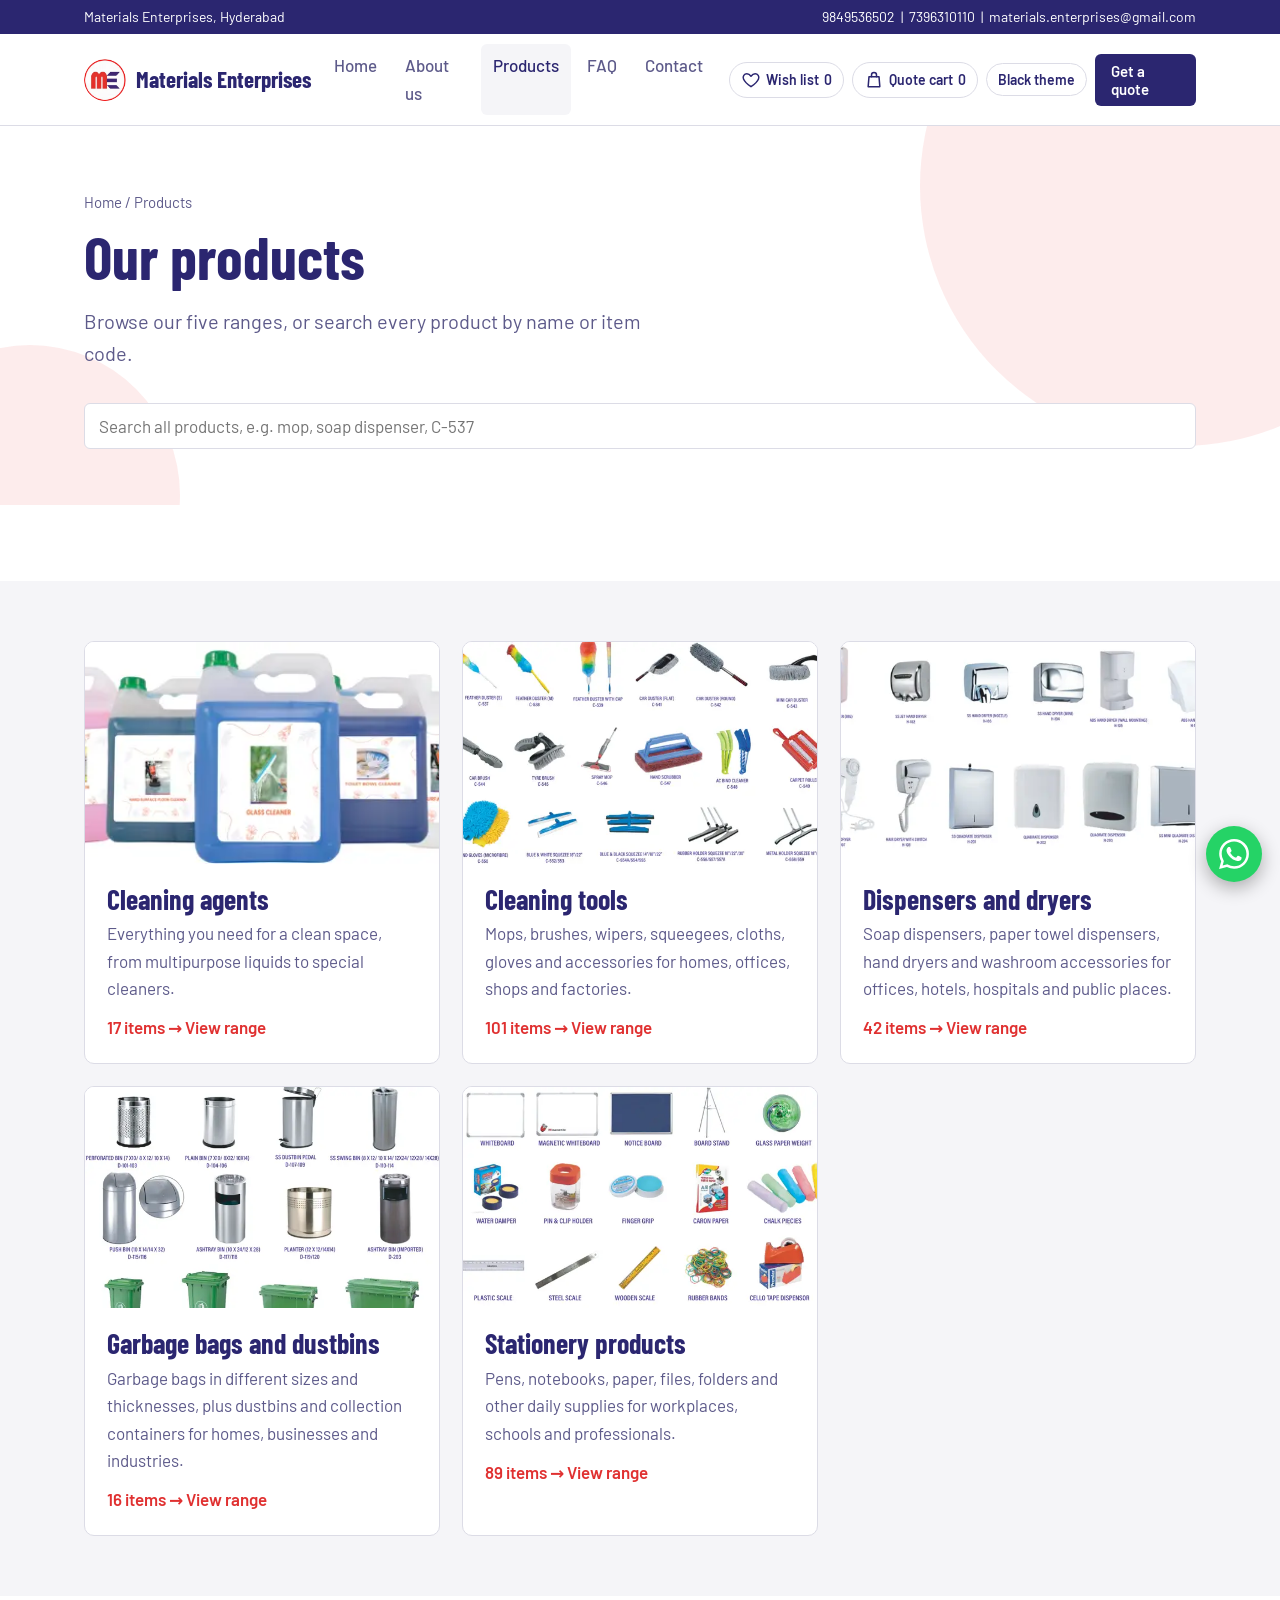
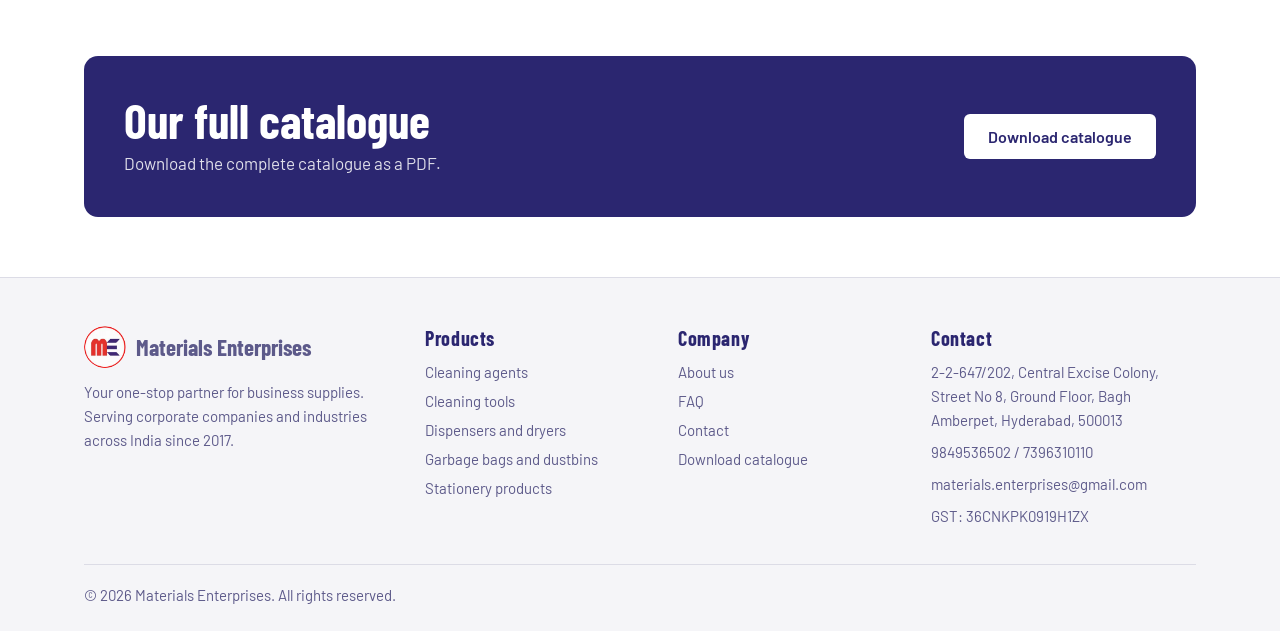
<file: products.html>
<!DOCTYPE html>
<html lang="en"><head><meta charset="utf-8"><meta name="viewport" content="width=device-width, initial-scale=1, viewport-fit=cover">
<title>Products | Materials Enterprises</title><meta name="description" content="Browse cleaning agents, cleaning tools, dispensers and dryers, dustbins and garbage bags, and stationery from Materials Enterprises."><meta property="og:title" content="Products | Materials Enterprises"><meta property="og:description" content="Browse cleaning agents, cleaning tools, dispensers and dryers, dustbins and garbage bags, and stationery from Materials Enterprises."><meta property="og:type" content="website">
<link rel="icon" type="image/webp" href="logo.webp">
<script>var r=document.documentElement;r.className="js";try{if(localStorage.getItem("me-theme")==="dark")r.setAttribute("data-theme","dark")}catch(e){}</script>
<link rel="stylesheet" href="https://fonts.googleapis.com/css2?family=Barlow+Condensed:wght@600;700&family=Barlow:wght@400;500;600&display=swap"><link rel="stylesheet" href="style.css"></head>
<body><div class="topbar"><div class="wrap"><span>Materials Enterprises, Hyderabad</span><span><a href="tel:+919849536502">9849536502</a> &nbsp;|&nbsp; <a href="tel:+917396310110">7396310110</a> &nbsp;|&nbsp; <a href="mailto:materials.enterprises@gmail.com">materials.enterprises@gmail.com</a></span></div></div>
<header class="hd"><div class="wrap"><a class="brand" href="index.html"><img src="logo.webp" alt="" width="42" height="42">Materials Enterprises</a><nav class="main" id="nav" aria-label="Main"><a href="index.html">Home</a><a href="about.html">About us</a><a href="products.html" aria-current="page">Products</a><a href="faq.html">FAQ</a><a href="contact.html">Contact</a></nav>
<div class="acts2"><button class="hb" id="wb" type="button" aria-label="Wish list"></button><button class="hb" id="cb" type="button" aria-label="Quote cart"></button><button id="theme" type="button" aria-pressed="false">Black theme</button><a class="btn sm2" href="contact.html">Get a quote</a><button id="menu" type="button" aria-label="Menu" aria-expanded="false">Menu</button></div></div></header>
<main id="top"><section class="hero"><div class="wrap"><p class="crumb"><a href="index.html">Home</a> / Products</p><h1 class="pg reveal">Our products</h1><p class="lede reveal">Browse our five ranges, or search every product by name or item code.</p><div class="srch"><input id="q" type="search" placeholder="Search all products, e.g. mop, soap dispenser, C-537" aria-label="Search all products"></div></div></section>
<section style="padding-top:0"><div class="wrap"><p id="cnt"></p><div class="grid" id="grid" data-mode="search"></div><button class="btn more" id="more" type="button" style="display:none">Show more</button></div></section>
<section class="alt-bg"><div class="wrap"><div class="rgrid"><a class="rc reveal" style="--d:0.00s" href="cleaning-agents.html"><div class="im"><img data-img="agents" alt="Cleaning agents" width="640" height="400"></div><div class="tx"><h3>Cleaning agents</h3><p>Everything you need for a clean space, from multipurpose liquids to special cleaners.</p><span class="go">17 items &rarr; View range</span></div></a><a class="rc reveal" style="--d:0.08s" href="cleaning-tools.html"><div class="im"><img data-img="tools" alt="Cleaning tools" width="640" height="400"></div><div class="tx"><h3>Cleaning tools</h3><p>Mops, brushes, wipers, squeegees, cloths, gloves and accessories for homes, offices, shops and factories.</p><span class="go">101 items &rarr; View range</span></div></a><a class="rc reveal" style="--d:0.16s" href="dispensers-and-dryers.html"><div class="im"><img data-img="disp" alt="Dispensers and dryers" width="640" height="400"></div><div class="tx"><h3>Dispensers and dryers</h3><p>Soap dispensers, paper towel dispensers, hand dryers and washroom accessories for offices, hotels, hospitals and public places.</p><span class="go">42 items &rarr; View range</span></div></a><a class="rc reveal" style="--d:0.24s" href="garbage-bags-and-dustbins.html"><div class="im"><img data-img="bins" alt="Garbage bags and dustbins" width="640" height="400"></div><div class="tx"><h3>Garbage bags and dustbins</h3><p>Garbage bags in different sizes and thicknesses, plus dustbins and collection containers for homes, businesses and industries.</p><span class="go">16 items &rarr; View range</span></div></a><a class="rc reveal" style="--d:0.32s" href="stationery-products.html"><div class="im"><img data-img="stat" alt="Stationery products" width="640" height="400"></div><div class="tx"><h3>Stationery products</h3><p>Pens, notebooks, paper, files, folders and other daily supplies for workplaces, schools and professionals.</p><span class="go">89 items &rarr; View range</span></div></a></div></div></section>
<section><div class="wrap"><div class="band reveal"><div><h2>Our full catalogue</h2><p>Download the complete catalogue as a PDF.</p></div><a class="btn light" href="Materials-Enterprises-Catalogue.pdf" download>Download catalogue</a></div></div></section></main>
<footer class="ft"><div class="wrap"><div class="fg"><div><a class="brand" href="index.html"><img src="logo.webp" alt="" width="42" height="42">Materials Enterprises</a><p style="margin-top:12px">Your one-stop partner for business supplies. Serving corporate companies and industries across India since 2017.</p></div>
<div><h4>Products</h4><ul><li><a href="cleaning-agents.html">Cleaning agents</a></li><li><a href="cleaning-tools.html">Cleaning tools</a></li><li><a href="dispensers-and-dryers.html">Dispensers and dryers</a></li><li><a href="garbage-bags-and-dustbins.html">Garbage bags and dustbins</a></li><li><a href="stationery-products.html">Stationery products</a></li></ul></div><div><h4>Company</h4><ul><li><a href="about.html">About us</a></li><li><a href="faq.html">FAQ</a></li><li><a href="contact.html">Contact</a></li><li><a href="Materials-Enterprises-Catalogue.pdf" download>Download catalogue</a></li></ul></div>
<div><h4>Contact</h4><p>2-2-647/202, Central Excise Colony, Street No 8, Ground Floor, Bagh Amberpet, Hyderabad, 500013</p><p><a href="tel:+919849536502">9849536502</a> / <a href="tel:+917396310110">7396310110</a></p><p><a href="mailto:materials.enterprises@gmail.com">materials.enterprises@gmail.com</a></p><p>GST: 36CNKPK0919H1ZX</p></div></div>
<div class="copy">© 2026 Materials Enterprises. All rights reserved.</div></div></footer>
<a class="wafab" href="https://wa.me/919849536502?text=Hello%20Materials%20Enterprises" target="_blank" rel="noopener" aria-label="Chat on WhatsApp"><svg viewBox="0 0 24 24" width="30" height="30" fill="currentColor" aria-hidden="true"><path d="M17.472 14.382c-.297-.149-1.758-.867-2.03-.967-.273-.099-.471-.148-.67.15-.197.297-.767.966-.94 1.164-.173.199-.347.223-.644.075-.297-.15-1.255-.463-2.39-1.475-.883-.788-1.48-1.761-1.653-2.059-.173-.297-.018-.458.13-.606.134-.133.298-.347.446-.52.149-.174.198-.298.298-.497.099-.198.05-.371-.025-.52-.075-.149-.669-1.612-.916-2.207-.242-.579-.487-.5-.669-.51-.173-.008-.371-.01-.57-.01-.198 0-.52.074-.792.372-.272.297-1.04 1.016-1.04 2.479 0 1.462 1.065 2.875 1.213 3.074.149.198 2.096 3.2 5.077 4.487.709.306 1.262.489 1.694.625.712.227 1.36.195 1.871.118.571-.085 1.758-.719 2.006-1.413.248-.694.248-1.289.173-1.413-.074-.124-.272-.198-.57-.347m-5.421 7.403h-.004a9.87 9.87 0 01-5.031-1.378l-.361-.214-3.741.982.998-3.648-.235-.374a9.86 9.86 0 01-1.51-5.26c.001-5.45 4.436-9.884 9.888-9.884 2.64 0 5.122 1.03 6.988 2.898a9.825 9.825 0 012.893 6.994c-.003 5.45-4.437 9.884-9.885 9.884m8.413-18.297A11.815 11.815 0 0012.05 0C5.495 0 .16 5.335.157 11.892c0 2.096.547 4.142 1.588 5.945L.057 24l6.305-1.654a11.882 11.882 0 005.683 1.448h.005c6.554 0 11.89-5.335 11.893-11.893a11.821 11.821 0 00-3.48-8.413Z"/></svg></a>
<script src="ranges.js" defer></script><script src="products.js" defer></script><script src="app.js" defer></script></body></html>
</file>
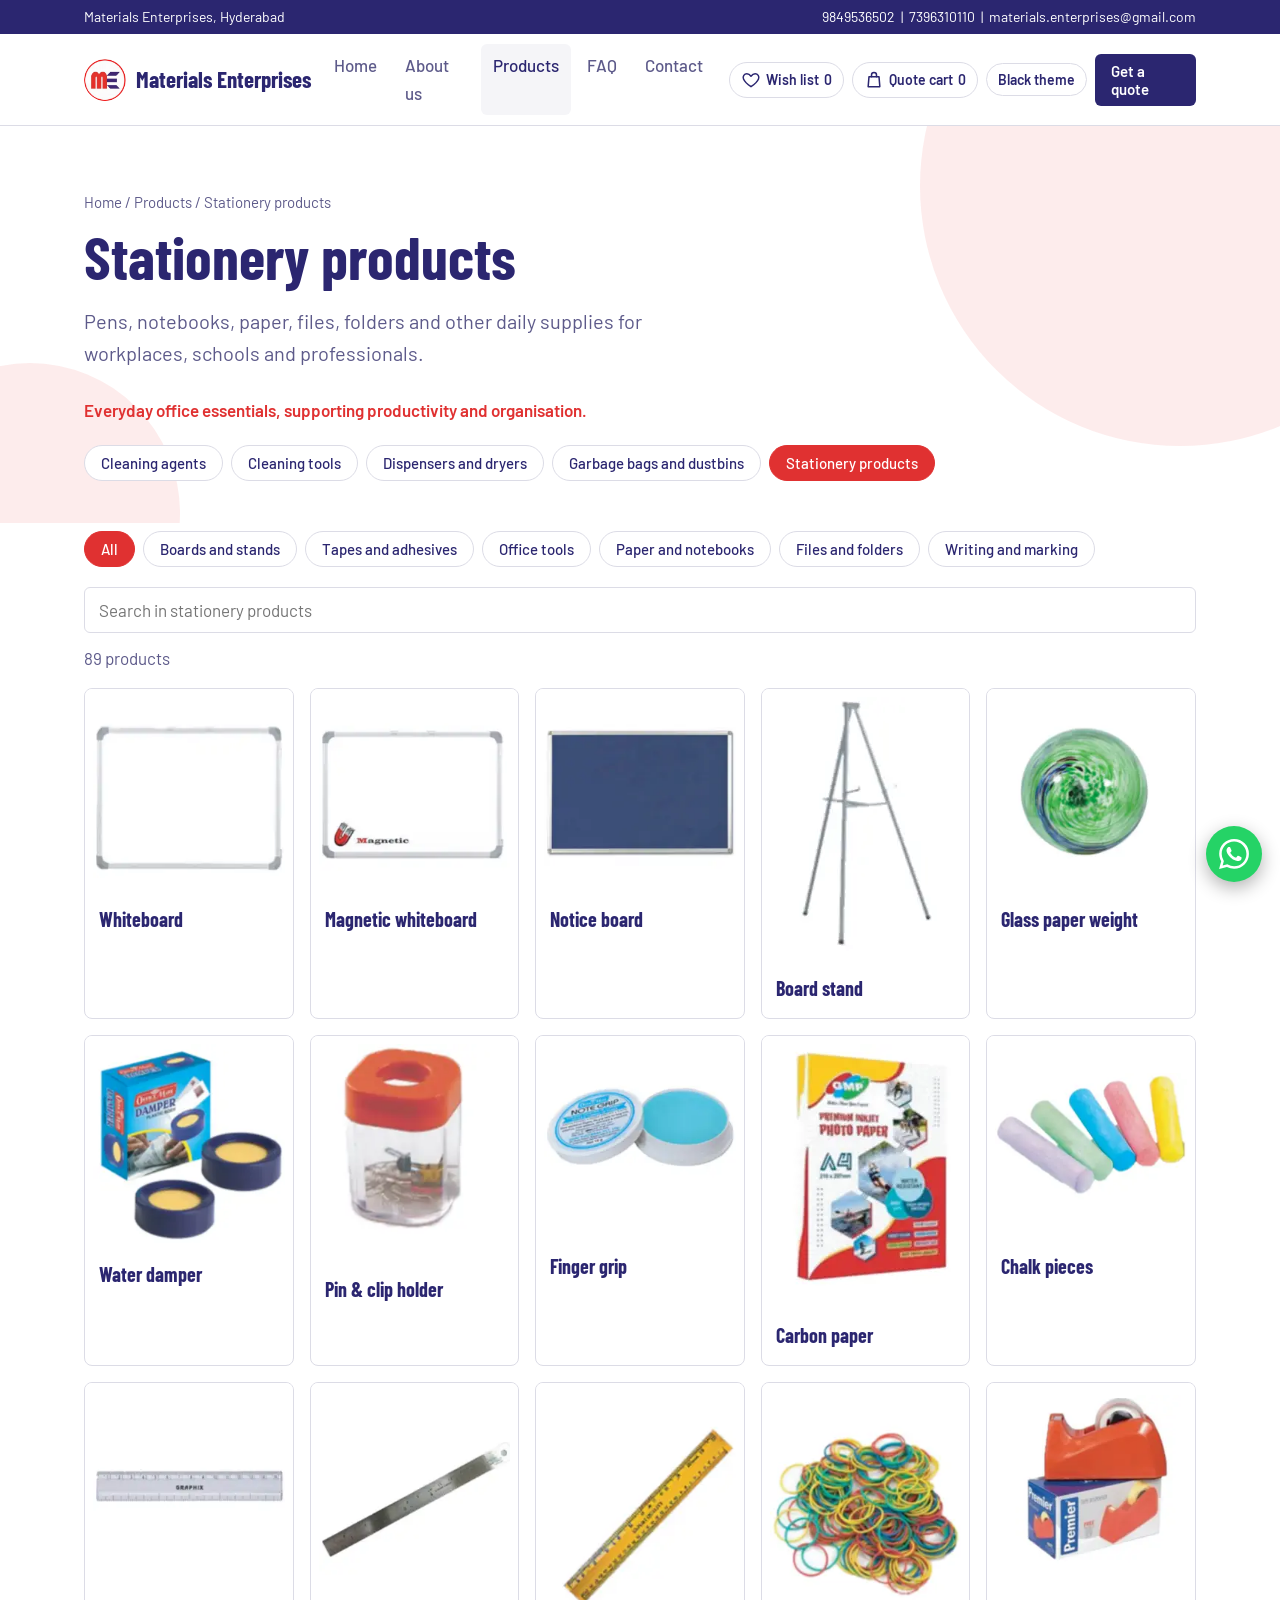
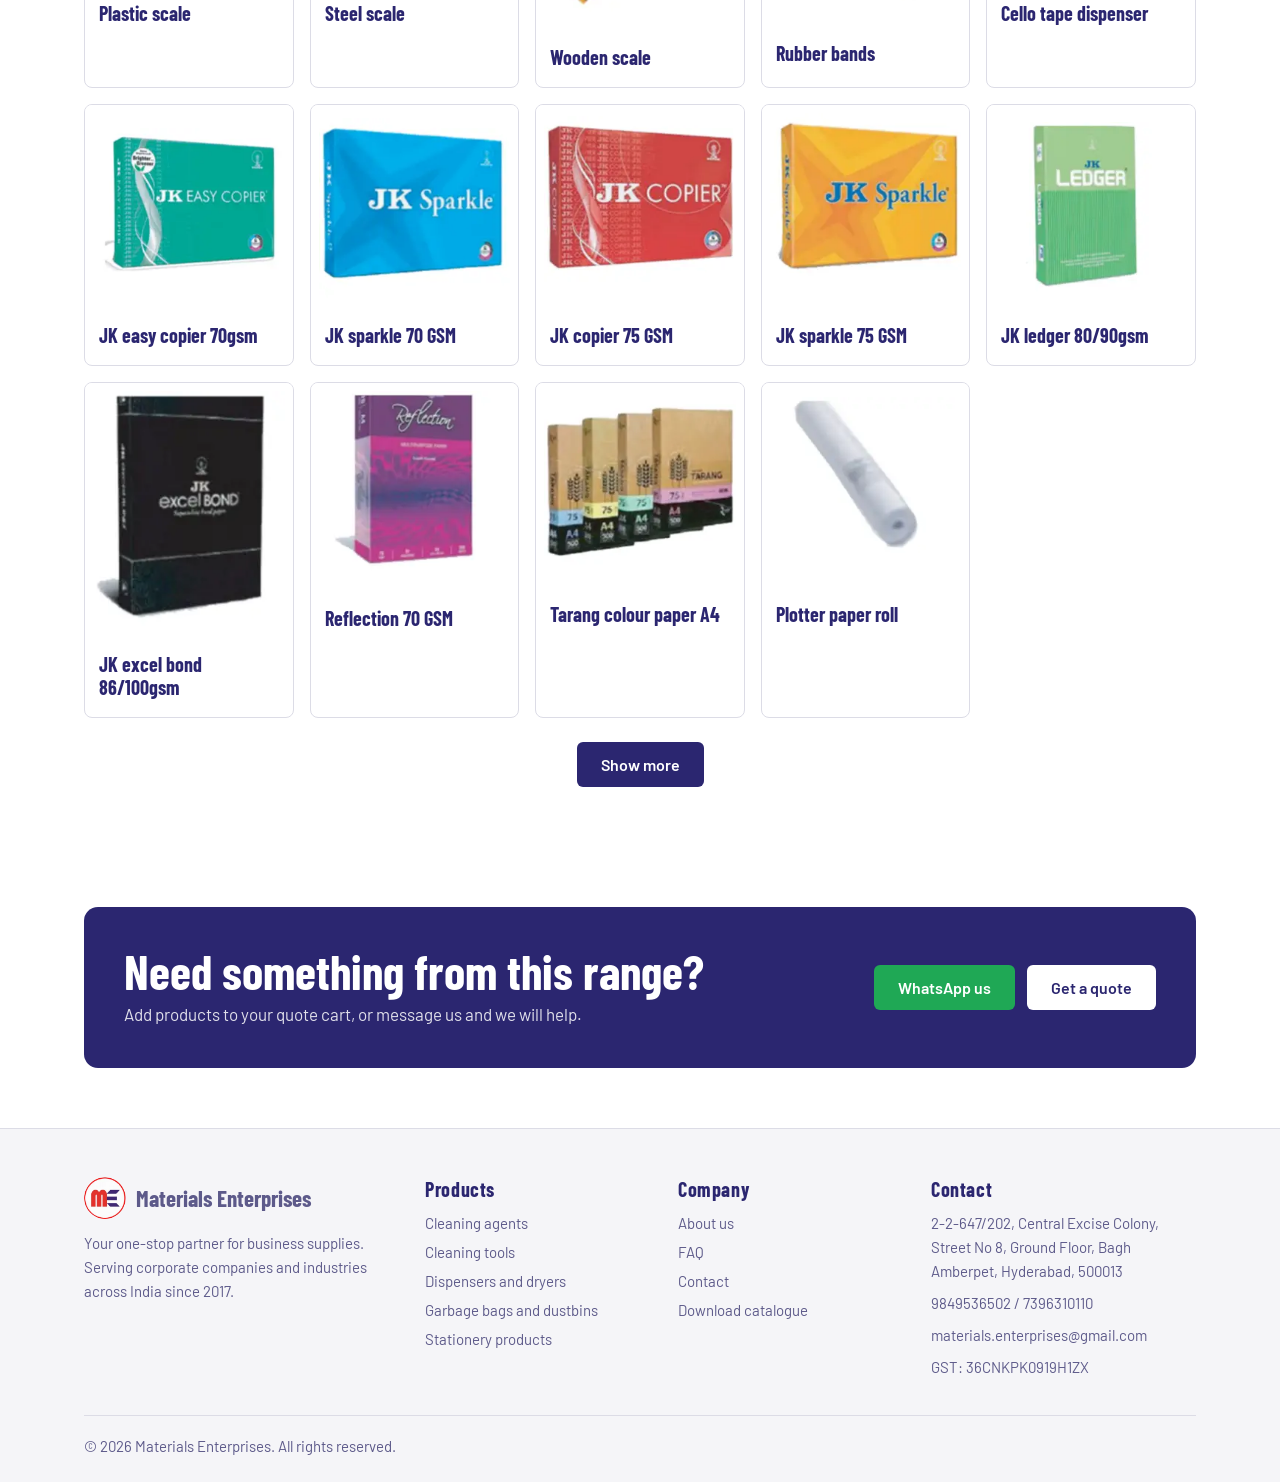
<file: stationery-products.html>
<!DOCTYPE html>
<html lang="en"><head><meta charset="utf-8"><meta name="viewport" content="width=device-width, initial-scale=1, viewport-fit=cover">
<title>Stationery products | Materials Enterprises</title><meta name="description" content="Pens, notebooks, paper, files, folders and other daily supplies for workplaces, schools and professionals."><meta property="og:title" content="Stationery products | Materials Enterprises"><meta property="og:description" content="Pens, notebooks, paper, files, folders and other daily supplies for workplaces, schools and professionals."><meta property="og:type" content="website">
<link rel="icon" type="image/webp" href="logo.webp">
<script>var r=document.documentElement;r.className="js";try{if(localStorage.getItem("me-theme")==="dark")r.setAttribute("data-theme","dark")}catch(e){}</script>
<link rel="stylesheet" href="https://fonts.googleapis.com/css2?family=Barlow+Condensed:wght@600;700&family=Barlow:wght@400;500;600&display=swap"><link rel="stylesheet" href="style.css"></head>
<body><div class="topbar"><div class="wrap"><span>Materials Enterprises, Hyderabad</span><span><a href="tel:+919849536502">9849536502</a> &nbsp;|&nbsp; <a href="tel:+917396310110">7396310110</a> &nbsp;|&nbsp; <a href="mailto:materials.enterprises@gmail.com">materials.enterprises@gmail.com</a></span></div></div>
<header class="hd"><div class="wrap"><a class="brand" href="index.html"><img src="logo.webp" alt="" width="42" height="42">Materials Enterprises</a><nav class="main" id="nav" aria-label="Main"><a href="index.html">Home</a><a href="about.html">About us</a><a href="products.html" aria-current="page">Products</a><a href="faq.html">FAQ</a><a href="contact.html">Contact</a></nav>
<div class="acts2"><button class="hb" id="wb" type="button" aria-label="Wish list"></button><button class="hb" id="cb" type="button" aria-label="Quote cart"></button><button id="theme" type="button" aria-pressed="false">Black theme</button><a class="btn sm2" href="contact.html">Get a quote</a><button id="menu" type="button" aria-label="Menu" aria-expanded="false">Menu</button></div></div></header>
<main id="top"><section class="hero" style="padding-bottom:28px"><div class="wrap"><p class="crumb"><a href="index.html">Home</a> / <a href="products.html">Products</a> / Stationery products</p><h1 class="pg reveal">Stationery products</h1><p class="lede reveal">Pens, notebooks, paper, files, folders and other daily supplies for workplaces, schools and professionals.</p><p class="reveal" style="color:var(--accent);font-weight:600;margin:0 0 20px">Everyday office essentials, supporting productivity and organisation.</p><div class="chips" aria-label="Product ranges"><a href="cleaning-agents.html">Cleaning agents</a><a href="cleaning-tools.html">Cleaning tools</a><a href="dispensers-and-dryers.html">Dispensers and dryers</a><a href="garbage-bags-and-dustbins.html">Garbage bags and dustbins</a><a href="stationery-products.html" aria-current="page">Stationery products</a></div></div></section>
<section style="padding-top:8px"><div class="wrap"><div class="chips" id="subs" role="group" aria-label="Filter"></div><div class="srch"><input id="q" type="search" placeholder="Search in stationery products" aria-label="Search in this range"></div><p id="cnt"></p><div class="grid" id="grid" data-range="Stationery products"></div><button class="btn more" id="more" type="button">Show more</button></div></section>
<section><div class="wrap"><div class="band reveal"><div><h2>Need something from this range?</h2><p>Add products to your quote cart, or message us and we will help.</p></div><div class="row"><a class="btn wa" href="https://wa.me/919849536502?text=Hello%20Materials%20Enterprises" target="_blank" rel="noopener">WhatsApp us</a><a class="btn light" href="contact.html">Get a quote</a></div></div></div></section></main>
<footer class="ft"><div class="wrap"><div class="fg"><div><a class="brand" href="index.html"><img src="logo.webp" alt="" width="42" height="42">Materials Enterprises</a><p style="margin-top:12px">Your one-stop partner for business supplies. Serving corporate companies and industries across India since 2017.</p></div>
<div><h4>Products</h4><ul><li><a href="cleaning-agents.html">Cleaning agents</a></li><li><a href="cleaning-tools.html">Cleaning tools</a></li><li><a href="dispensers-and-dryers.html">Dispensers and dryers</a></li><li><a href="garbage-bags-and-dustbins.html">Garbage bags and dustbins</a></li><li><a href="stationery-products.html">Stationery products</a></li></ul></div><div><h4>Company</h4><ul><li><a href="about.html">About us</a></li><li><a href="faq.html">FAQ</a></li><li><a href="contact.html">Contact</a></li><li><a href="Materials-Enterprises-Catalogue.pdf" download>Download catalogue</a></li></ul></div>
<div><h4>Contact</h4><p>2-2-647/202, Central Excise Colony, Street No 8, Ground Floor, Bagh Amberpet, Hyderabad, 500013</p><p><a href="tel:+919849536502">9849536502</a> / <a href="tel:+917396310110">7396310110</a></p><p><a href="mailto:materials.enterprises@gmail.com">materials.enterprises@gmail.com</a></p><p>GST: 36CNKPK0919H1ZX</p></div></div>
<div class="copy">© 2026 Materials Enterprises. All rights reserved.</div></div></footer>
<a class="wafab" href="https://wa.me/919849536502?text=Hello%20Materials%20Enterprises" target="_blank" rel="noopener" aria-label="Chat on WhatsApp"><svg viewBox="0 0 24 24" width="30" height="30" fill="currentColor" aria-hidden="true"><path d="M17.472 14.382c-.297-.149-1.758-.867-2.03-.967-.273-.099-.471-.148-.67.15-.197.297-.767.966-.94 1.164-.173.199-.347.223-.644.075-.297-.15-1.255-.463-2.39-1.475-.883-.788-1.48-1.761-1.653-2.059-.173-.297-.018-.458.13-.606.134-.133.298-.347.446-.52.149-.174.198-.298.298-.497.099-.198.05-.371-.025-.52-.075-.149-.669-1.612-.916-2.207-.242-.579-.487-.5-.669-.51-.173-.008-.371-.01-.57-.01-.198 0-.52.074-.792.372-.272.297-1.04 1.016-1.04 2.479 0 1.462 1.065 2.875 1.213 3.074.149.198 2.096 3.2 5.077 4.487.709.306 1.262.489 1.694.625.712.227 1.36.195 1.871.118.571-.085 1.758-.719 2.006-1.413.248-.694.248-1.289.173-1.413-.074-.124-.272-.198-.57-.347m-5.421 7.403h-.004a9.87 9.87 0 01-5.031-1.378l-.361-.214-3.741.982.998-3.648-.235-.374a9.86 9.86 0 01-1.51-5.26c.001-5.45 4.436-9.884 9.888-9.884 2.64 0 5.122 1.03 6.988 2.898a9.825 9.825 0 012.893 6.994c-.003 5.45-4.437 9.884-9.885 9.884m8.413-18.297A11.815 11.815 0 0012.05 0C5.495 0 .16 5.335.157 11.892c0 2.096.547 4.142 1.588 5.945L.057 24l6.305-1.654a11.882 11.882 0 005.683 1.448h.005c6.554 0 11.89-5.335 11.893-11.893a11.821 11.821 0 00-3.48-8.413Z"/></svg></a>
<script src="products.js" defer></script><script src="app.js" defer></script></body></html>
</file>
<file: style.css>
:root{--bg:#fff;--surface:#fff;--soft:#f5f5f8;--ink:#2b2670;--head:#2b2670;--muted:#5d5a8a;--line:#dcdce6;--accent:#e03131;--btn:#2b2670;--btn-ink:#fff;--band:#2b2670;--imgbg:#fff;--circle:rgba(224,49,49,.09);
--hf:"Barlow Condensed","Arial Narrow",Arial,sans-serif;--bf:Barlow,system-ui,-apple-system,"Segoe UI",Arial,sans-serif;color-scheme:light;box-sizing:border-box;padding-top:env(safe-area-inset-top,0px);padding-bottom:env(safe-area-inset-bottom,0px)}
:root[data-theme="dark"]{--bg:#000;--surface:#0c0c0c;--soft:#101010;--ink:#f1f0ff;--head:#ff5252;--muted:#b4b3c8;--line:#2a2a2a;--accent:#ff5252;--btn:#e03131;--band:#160707;--circle:rgba(255,82,82,.12);color-scheme:dark}
html{scroll-padding-top:calc(90px + env(safe-area-inset-top,0px));scroll-behavior:smooth}
*,*::before,*::after{box-sizing:border-box}
body{margin:0;background:var(--bg);color:var(--ink);font:400 17px/1.6 var(--bf);overflow-x:hidden}
body::before{content:"";position:fixed;inset:0 0 auto;height:env(safe-area-inset-top,0px);background:var(--bg);z-index:60}
a{color:inherit}img{max-width:100%}:focus-visible{outline:3px solid var(--accent);outline-offset:3px}
.wrap{max-width:1160px;margin:0 auto;padding:0 24px}
.topbar{background:var(--band);color:#fff;font-size:14px}.topbar .wrap{display:flex;justify-content:space-between;gap:12px;padding-top:6px;padding-bottom:6px;flex-wrap:wrap}.topbar a{text-decoration:none}
.hd{position:sticky;top:env(safe-area-inset-top,0px);z-index:40;background:var(--bg);border-bottom:1px solid var(--line)}
.hd .wrap{display:flex;align-items:center;justify-content:space-between;gap:14px;padding-top:10px;padding-bottom:10px}
.brand{display:flex;align-items:center;gap:10px;text-decoration:none;font:700 23px/1 var(--hf);color:var(--head);white-space:nowrap}.brand img{width:42px;height:42px;border-radius:50%}
nav.main{display:flex;gap:4px}nav.main a{text-decoration:none;font-weight:500;color:var(--muted);padding:8px 12px;border-radius:6px}nav.main a:hover,nav.main a[aria-current]{color:var(--ink);background:var(--soft)}
.acts2{display:flex;align-items:center;gap:8px}
.hb,#theme,#menu{font:600 14px var(--bf);display:flex;align-items:center;gap:5px;background:none;border:1.5px solid var(--line);color:var(--ink);padding:7px 11px;border-radius:999px;cursor:pointer;white-space:nowrap}.hb:hover,#theme:hover{border-color:var(--accent)}
#menu{display:none}
.btn{display:inline-block;background:var(--btn);color:var(--btn-ink);padding:13px 24px;font:600 16px var(--bf);text-decoration:none;border-radius:6px;border:0;cursor:pointer;transition:transform .2s,box-shadow .2s}.btn:hover{transform:translateY(-2px);box-shadow:0 6px 16px rgba(0,0,0,.18)}
.btn.sm2{padding:8px 16px;font-size:15px}.btn.alt{background:transparent;color:var(--ink);border:1.5px solid var(--ink)}.btn.wa{background:#1fa855;color:#fff}.btn.light{background:#fff;color:#2b2670}
.row{display:flex;flex-wrap:wrap;gap:12px}
.hero{position:relative;overflow:hidden;padding:64px 0 56px}
.hero::before,.hero::after{content:"";position:absolute;border-radius:50%;background:var(--circle);z-index:0}.hero::before{width:520px;height:520px;right:-160px;top:-200px}.hero::after{width:300px;height:300px;left:-120px;bottom:-140px}
.hero .wrap{position:relative;z-index:1}.hgrid{display:grid;grid-template-columns:1.25fr 1fr;gap:44px;align-items:center}
.kick{font:600 14px var(--bf);letter-spacing:.14em;text-transform:uppercase;color:var(--accent);margin:0 0 12px}
h1{font:700 clamp(42px,6.5vw,80px)/.96 var(--hf);margin:0 0 20px;color:var(--head)}h1.pg{font-size:clamp(38px,5vw,60px)}
.lede{font-size:20px;color:var(--muted);max-width:54ch;margin:0 0 28px}
.mosaic{display:grid;grid-template-columns:1fr 1fr;gap:12px}.mosaic div{background:#fff;border:1px solid var(--line);border-radius:10px;overflow:hidden;aspect-ratio:4/3;display:flex;align-items:center;justify-content:center}.mosaic div:nth-child(2),.mosaic div:nth-child(3){transform:translateY(18px)}.mosaic img{width:100%;height:100%;object-fit:cover;object-position:top}
section{padding:60px 0}.alt-bg{background:var(--soft)}
h2{font:700 clamp(32px,4.5vw,48px)/1 var(--hf);margin:0 0 12px;color:var(--head)}.sub{color:var(--muted);max-width:62ch;margin:0 0 30px}
.stats{display:grid;grid-template-columns:repeat(auto-fit,minmax(160px,1fr));gap:20px;text-align:center}.stats b{display:block;font:700 56px/1 var(--hf);color:var(--head)}.stats span{color:var(--muted)}
.rgrid{display:grid;grid-template-columns:repeat(auto-fit,minmax(300px,1fr));gap:22px}
.rc{display:flex;flex-direction:column;background:var(--surface);border:1px solid var(--line);border-radius:10px;overflow:hidden;text-decoration:none;transition:transform .25s,box-shadow .25s}.rc:hover{transform:translateY(-6px);box-shadow:0 14px 30px rgba(0,0,0,.14)}
.rc .im{aspect-ratio:16/10;background:#fff;overflow:hidden}.rc img{width:100%;height:100%;object-fit:cover;object-position:top;transition:transform .5s}.rc:hover img{transform:scale(1.06)}
.rc .tx{padding:20px 22px 22px}.rc h3{font:700 28px/1.1 var(--hf);margin:0 0 6px;color:var(--head)}.rc p{margin:0 0 12px;color:var(--muted)}.rc .go{font-weight:600;color:var(--accent)}
.cards{display:grid;grid-template-columns:repeat(auto-fit,minmax(230px,1fr));gap:20px}
.c2{background:var(--surface);border:1px solid var(--line);border-radius:10px;padding:24px;transition:transform .25s,border-color .25s}.c2:hover{transform:translateY(-4px);border-color:var(--accent)}
.c2 h3{font:700 24px/1.1 var(--hf);margin:0 0 6px;color:var(--head)}.c2 p{margin:0;color:var(--muted)}.num{font:700 40px/1 var(--hf);color:var(--accent);display:block;margin-bottom:6px}
.two{display:grid;grid-template-columns:repeat(auto-fit,minmax(300px,1fr));gap:24px}
.mv{background:var(--surface);border:1px solid var(--line);border-left:6px solid var(--accent);border-radius:10px;padding:28px}.mv h3{font:700 30px/1 var(--hf);margin:0 0 10px;color:var(--head)}.mv p{margin:0}
.band{background:var(--band);color:#fff;border-radius:14px;padding:40px;display:flex;flex-wrap:wrap;gap:20px;align-items:center;justify-content:space-between}.band h2{color:#fff;margin:0 0 6px}.band p{margin:0;opacity:.85;max-width:52ch}
.crumb{font-size:15px;color:var(--muted);margin:0 0 14px}.crumb a{text-decoration:none}.crumb a:hover{text-decoration:underline}
.chips{display:flex;flex-wrap:wrap;gap:8px;margin:0 0 14px}.chips button,.chips a{font:500 15px var(--bf);padding:8px 16px;border:1.5px solid var(--line);background:var(--surface);color:var(--ink);border-radius:999px;cursor:pointer;text-decoration:none}.chips [aria-pressed="true"],.chips [aria-current]{background:var(--accent);border-color:var(--accent);color:#fff}
.srch input,input,textarea{width:100%;padding:12px 14px;font:400 17px var(--bf);border:1.5px solid var(--line);border-radius:6px;background:var(--surface);color:var(--ink)}input,textarea{margin-top:6px}
#cnt{margin:12px 0 16px;color:var(--muted)}
.grid{display:grid;grid-template-columns:repeat(auto-fill,minmax(190px,1fr));gap:16px}
.card{background:var(--surface);border:1px solid var(--line);border-radius:8px;overflow:hidden;display:flex;flex-direction:column;transition:transform .2s,box-shadow .2s}.card:hover{transform:translateY(-4px);box-shadow:0 10px 24px rgba(0,0,0,.12)}
.card .ph{position:relative;background:var(--imgbg);aspect-ratio:1/1;display:flex;align-items:center;justify-content:center;padding:8px}.card img{max-width:100%;max-height:100%;object-fit:contain}
.card .tx{padding:12px 14px 14px}.card h3{font:700 20px/1.15 var(--hf);margin:0 0 4px;color:var(--head)}.card small{color:var(--muted);display:block;font-size:14px;line-height:1.35}
.card.wide{grid-column:span 2}.card.wide .ph{aspect-ratio:auto;min-height:150px}.card.txt{grid-column:span 2;padding:16px}
.acts{position:absolute;left:50%;bottom:8px;transform:translateX(-50%);display:flex;gap:2px;background:var(--surface);border:1px solid var(--line);border-radius:999px;padding:3px 8px;opacity:0;transition:opacity .15s;box-shadow:0 2px 8px rgba(0,0,0,.12)}
.card:hover .acts,.card:focus-within .acts{opacity:1}@media (hover:none){.acts{opacity:1}}
.acts button,.ibtn{background:none;border:0;color:var(--ink);padding:7px;cursor:pointer;display:flex;align-items:center;border-radius:50%}.acts button:hover,.ibtn:hover{color:var(--accent)}.acts button[aria-pressed="true"]{color:var(--accent)}
.more{display:block;margin:24px auto 0}
.step{position:relative}.step .num{font-size:56px}
details{background:var(--surface);border:1px solid var(--line);border-radius:10px;margin:0 0 12px;overflow:hidden}summary{cursor:pointer;padding:18px 22px;font:700 22px/1.2 var(--hf);color:var(--head);list-style:none;display:flex;justify-content:space-between;gap:12px}summary::-webkit-details-marker{display:none}summary::after{content:"+";font-size:26px;line-height:1;color:var(--accent);transition:transform .25s}details[open] summary::after{transform:rotate(45deg)}details p{margin:0;padding:0 22px 20px;color:var(--muted)}
.contact{display:grid;grid-template-columns:repeat(auto-fit,minmax(280px,1fr));gap:32px}.contact p{margin:0 0 16px}.contact a{font-weight:600}label{font-weight:600;font-size:15px;display:block;margin-bottom:12px}
footer.ft{background:var(--soft);border-top:1px solid var(--line);padding:48px 0 24px;font-size:15px}.fg{display:grid;grid-template-columns:1.4fr 1fr 1fr 1.2fr;gap:32px}.ft h4{font:700 20px var(--hf);margin:0 0 10px;color:var(--head);letter-spacing:.03em}.ft ul{list-style:none;margin:0;padding:0}.ft li{margin:5px 0}.ft a{text-decoration:none;color:var(--muted)}.ft a:hover{color:var(--ink)}.ft p{margin:0 0 8px;color:var(--muted)}.copy{margin-top:28px;padding-top:18px;border-top:1px solid var(--line);color:var(--muted)}
.wafab{position:fixed;right:18px;bottom:calc(18px + env(safe-area-inset-bottom,0px));z-index:45;width:56px;height:56px;border-radius:50%;background:#25d366;color:#fff;display:flex;align-items:center;justify-content:center;box-shadow:0 6px 18px rgba(0,0,0,.3);transition:transform .2s}.wafab:hover{transform:scale(1.08)}
.ov{position:fixed;inset:0;background:rgba(0,0,0,.55);z-index:70;display:flex;align-items:center;justify-content:center;padding:16px}.ov[hidden],.side[hidden]{display:none}
.box{background:var(--surface);color:var(--ink);border:1px solid var(--line);border-radius:10px;max-width:760px;width:100%;max-height:90vh;overflow:auto;display:grid;grid-template-columns:1fr 1fr;position:relative}.box .ph{position:relative;background:#fff;aspect-ratio:1/1;display:flex;align-items:center;justify-content:center;padding:8px;border-right:1px solid var(--line)}.box .ph img{max-width:100%;max-height:100%}.box .info{padding:28px 24px}.box h3{font:700 30px/1.1 var(--hf);color:var(--head);margin:0 0 8px}.box .info p{color:var(--muted);margin:0 0 20px}.xb{position:absolute;top:8px;right:8px}
.side{position:fixed;top:0;right:0;bottom:0;width:min(420px,100%);background:var(--surface);color:var(--ink);border-left:1px solid var(--line);z-index:80;display:flex;flex-direction:column;padding-top:env(safe-area-inset-top,0px);padding-bottom:env(safe-area-inset-bottom,0px);box-shadow:-4px 0 20px rgba(0,0,0,.25)}
.side header{display:flex;justify-content:space-between;align-items:center;padding:16px 20px;border-bottom:1px solid var(--line)}.side h3{font:700 26px var(--hf);margin:0;color:var(--head)}.side .body{flex:1;overflow:auto;padding:8px 20px}.side footer{padding:16px 20px;border-top:1px solid var(--line);display:grid;gap:10px}
.li{display:flex;gap:12px;align-items:center;padding:12px 0;border-bottom:1px solid var(--line)}.li .th{width:56px;height:56px;background:#fff;border-radius:4px;display:flex;align-items:center;justify-content:center;flex:none}.li .th img{max-width:100%;max-height:100%}.li .nm{flex:1;min-width:0;font-weight:600;line-height:1.25}.li .nm small{display:block;color:var(--muted);font-weight:400}
.qty{display:flex;align-items:center;gap:6px}.qty button,.sm{border:1.5px solid var(--line);background:none;color:var(--ink);border-radius:4px;min-width:30px;height:30px;cursor:pointer;font:600 15px var(--bf)}
#toast{position:fixed;left:50%;bottom:calc(20px + env(safe-area-inset-bottom,0px));transform:translateX(-50%);background:var(--ink);color:var(--bg);padding:10px 18px;border-radius:999px;font-weight:600;z-index:90;opacity:0;pointer-events:none;transition:opacity .2s}#toast.on{opacity:1}
.js .reveal{opacity:0;transform:translateY(28px);transition:opacity .7s ease,transform .7s ease;transition-delay:var(--d,0s)}.js .reveal.in{opacity:1;transform:none}
@keyframes fl{0%,100%{transform:translateY(0)}50%{transform:translateY(-8px)}}.mosaic div:nth-child(odd){animation:fl 6s ease-in-out infinite}
@media (prefers-reduced-motion:reduce){*{animation:none!important;transition:none!important;scroll-behavior:auto!important}.js .reveal{opacity:1;transform:none}}
@media (max-width:900px){.fg{grid-template-columns:1fr 1fr}.hgrid{grid-template-columns:1fr}}
@media (max-width:820px){#menu{display:flex}nav.main{display:none;position:absolute;left:0;right:0;top:100%;background:var(--bg);border-bottom:1px solid var(--line);flex-direction:column;padding:8px 24px 16px}nav.main.open{display:flex}.hd .btn.sm2,.hb .lbl{display:none}}
@media (max-width:640px){.fg{grid-template-columns:1fr}.box{grid-template-columns:1fr}.box .ph{border-right:0;border-bottom:1px solid var(--line)}.card.wide,.card.txt{grid-column:span 1}.band{padding:28px 22px}section{padding:44px 0}.topbar .wrap>span:first-child{display:none}}
</file>
